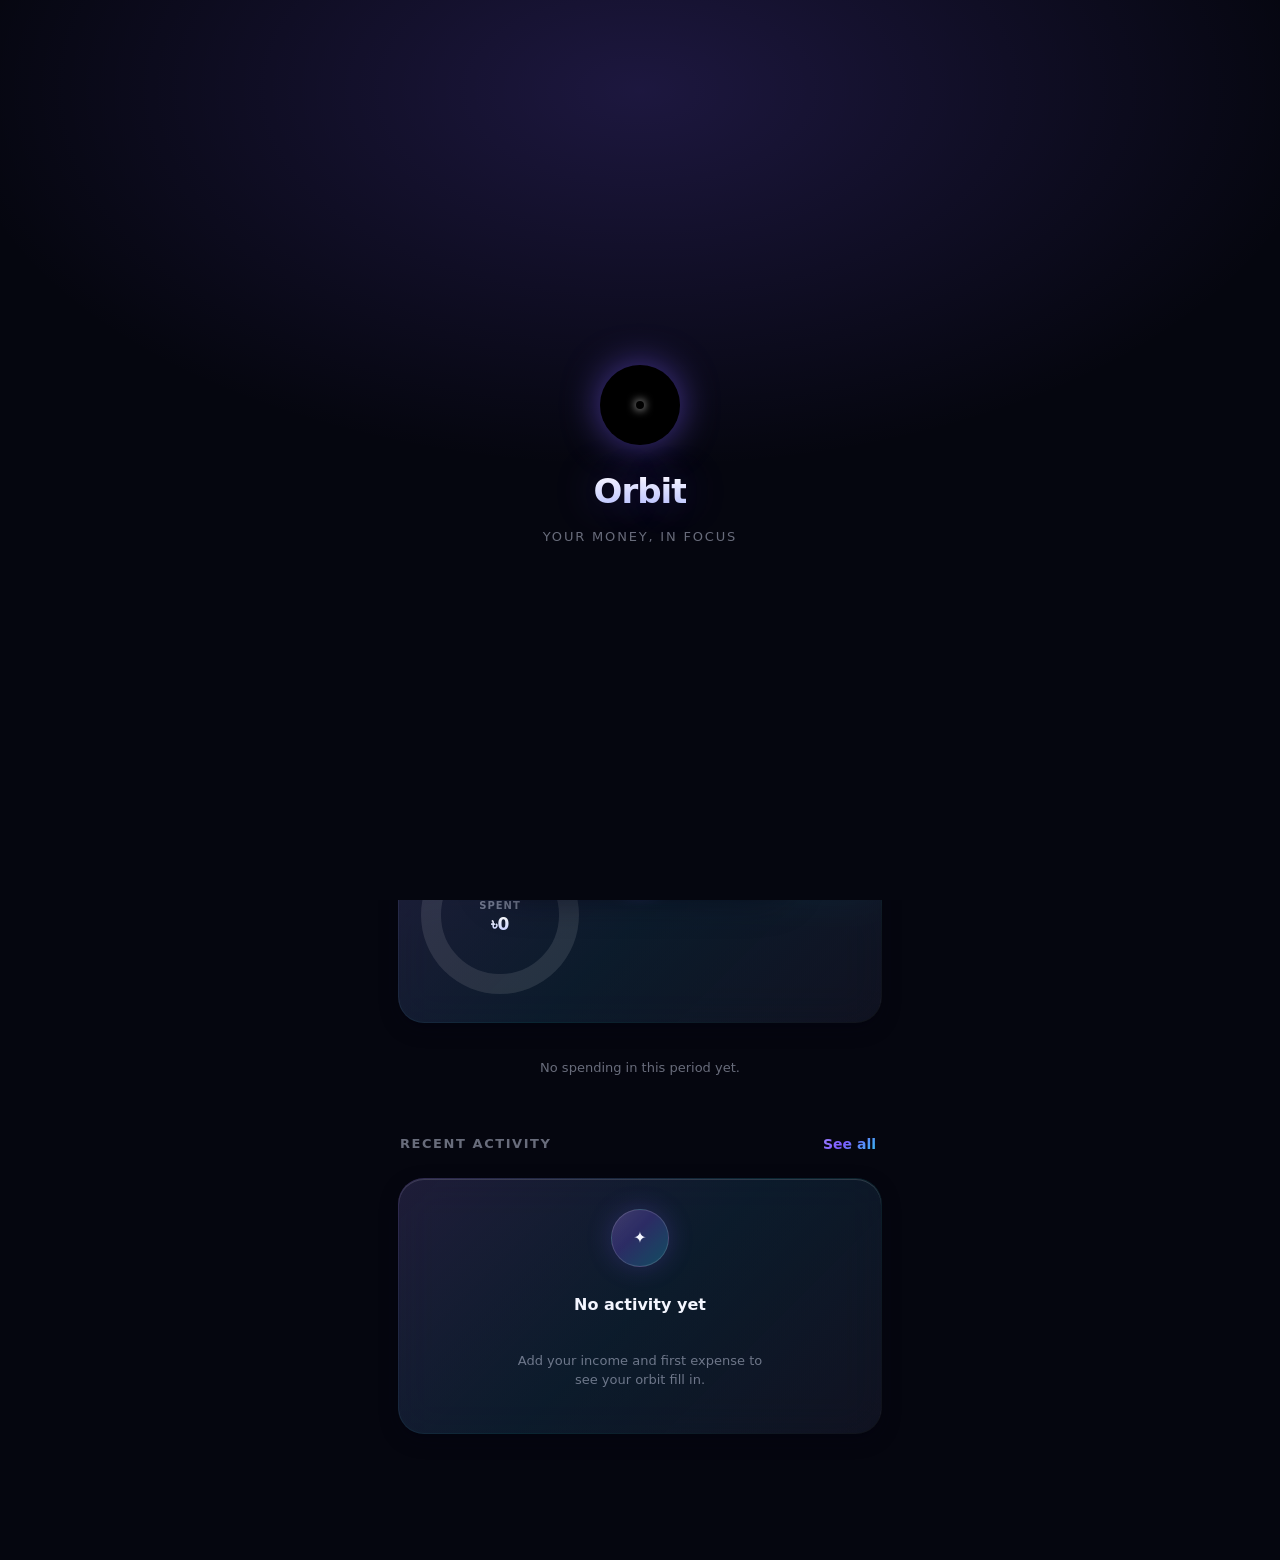
<file: index.html>
<!DOCTYPE html>
<html lang="en">
<head>
<meta charset="UTF-8">
<meta name="viewport" content="width=device-width, initial-scale=1, viewport-fit=cover, maximum-scale=1, user-scalable=no">
<title>Orbit — Money Manager</title>
<meta name="theme-color" content="#0A1428">
<meta name="apple-mobile-web-app-capable" content="yes">
<meta name="apple-mobile-web-app-status-bar-style" content="black-translucent">
<meta name="apple-mobile-web-app-title" content="Orbit">
<link rel="manifest" href="manifest.json">
<link rel="apple-touch-icon" href="icon-180.png">
<link rel="stylesheet" href="style.css?v=4.1">
</head>
<body>

<!-- ===================== INTRO / SPLASH ===================== -->
<div id="splash">
  <div class="splash-inner">
    <svg class="splash-ring" viewBox="0 0 120 120">
      <defs>
        <linearGradient id="splashGrad" x1="0%" y1="0%" x2="100%" y2="100%">
          <stop offset="0%" stop-color="#A78BFA"/>
          <stop offset="50%" stop-color="#22D3EE"/>
          <stop offset="100%" stop-color="#7C5CFF"/>
        </linearGradient>
      </defs>
      <circle class="splash-track" cx="60" cy="60" r="50"/>
      <circle class="splash-arc" cx="60" cy="60" r="50"/>
      <circle class="splash-dot" cx="60" cy="60" r="5"/>
    </svg>
    <div class="splash-word">Orbit</div>
    <div class="splash-tag">Your money, in focus</div>
  </div>
</div>

<!-- ===================== ONBOARDING (first run) ===================== -->
<div id="onboarding" hidden>
  <div class="ob-progress" id="ob-progress">
    <span class="ob-dot active"></span><span class="ob-dot"></span><span class="ob-dot"></span><span class="ob-dot"></span>
  </div>

  <div class="ob-steps" id="ob-steps">
    <!-- Step 0 — welcome -->
    <section class="ob-step active" data-step="0">
      <div class="ob-hero">
        <svg class="ob-ring" viewBox="0 0 120 120">
          <circle cx="60" cy="60" r="50" fill="none" stroke="rgba(255,255,255,0.14)" stroke-width="7"/>
          <circle cx="60" cy="60" r="50" fill="none" stroke="url(#splashGrad)" stroke-width="7" stroke-linecap="round" stroke-dasharray="250 314" transform="rotate(-90 60 60)"/>
          <circle cx="60" cy="60" r="5" fill="#EAF3FF"/>
        </svg>
        <h1 class="ob-title">Welcome to Orbit</h1>
        <p class="ob-lead">A calm, private way to see where your money goes. Everything stays on your device — no account, no cloud.</p>
      </div>
    </section>

    <!-- Step 1 — profile -->
    <section class="ob-step" data-step="1">
      <h2 class="ob-title">Let's set you up</h2>
      <p class="ob-sub">A little about you. You can change this anytime.</p>
      <div class="ob-avatar-pick">
        <span class="profile-avatar xl" id="ob-avatar"></span>
        <div class="ob-avatar-actions">
          <button class="ghost-btn" id="ob-upload-btn">Upload photo</button>
          <button class="ghost-btn" id="ob-icon-btn">Pick an icon</button>
        </div>
        <input type="file" id="ob-avatar-file" accept="image/*" hidden>
      </div>
      <div class="ob-icon-grid icon-grid" id="ob-icon-grid" hidden><!-- injected --></div>
      <div class="field-group">
        <label class="field-label" for="ob-name">Your name</label>
        <input type="text" id="ob-name" class="text-input" placeholder="e.g. Ayash" autocomplete="off">
      </div>
      <div class="field-group">
        <label class="field-label" for="ob-age">Age <span class="ob-optional">(optional)</span></label>
        <input type="number" id="ob-age" class="text-input" placeholder="e.g. 28" inputmode="numeric">
      </div>
    </section>

    <!-- Step 2 — money basics -->
    <section class="ob-step" data-step="2">
      <h2 class="ob-title">Your money basics</h2>
      <p class="ob-sub">Set your currency and what comes in each month.</p>
      <div class="field-group">
        <label class="field-label">Currency</label>
        <div class="ob-currency-grid" id="ob-currency-grid"><!-- injected --></div>
      </div>
      <div class="field-group">
        <label class="field-label">Monthly income</label>
        <div class="amount-stage">
          <div class="amount-stage-row">
            <span class="amount-currency" id="ob-income-symbol">৳</span>
            <input type="text" inputmode="decimal" id="ob-income" class="amount-input" placeholder="0" autocomplete="off">
          </div>
        </div>
      </div>
    </section>

    <!-- Step 3 — savings goal -->
    <section class="ob-step" data-step="3">
      <h2 class="ob-title">Set a savings goal</h2>
      <p class="ob-sub">Optional — an amount you'd like to keep each month. Orbit will track your progress.</p>
      <div class="amount-stage">
        <span class="amount-stage-label">Monthly savings goal</span>
        <div class="amount-stage-row">
          <span class="amount-currency" id="ob-goal-symbol">৳</span>
          <input type="text" inputmode="decimal" id="ob-goal" class="amount-input" placeholder="0" autocomplete="off">
        </div>
      </div>
      <p class="ob-fineprint">You're all set — your data lives only on this device. Remember to export a backup from Settings now and then.</p>
    </section>
  </div>

  <div class="ob-footer">
    <button class="ghost-btn" id="ob-back" hidden>Back</button>
    <button class="primary-btn" id="ob-next">Get started</button>
  </div>
</div>

<div id="bg" aria-hidden="true">
  <div class="bg-blob bg-blob-1"></div>
  <div class="bg-blob bg-blob-2"></div>
  <div class="bg-blob bg-blob-3"></div>
  <div class="bg-sweep"></div>
  <div class="bg-stars"></div>
</div>

<div id="app">

  <!-- ===================== HOME VIEW ===================== -->
  <section class="view" id="view-home">
    <header class="topbar home-topbar">
      <div class="greeting">
        <p class="greeting-date" id="greeting-date">Today</p>
        <h1 class="greeting-hello" id="greeting-hello">Welcome</h1>
      </div>
      <button class="profile-btn" id="btn-profile" aria-label="Profile and settings">
        <span class="profile-name" id="profile-name-top"></span>
        <span class="profile-avatar" id="profile-avatar-top"></span>
      </button>
    </header>

    <div class="period-switch" id="period-switch">
      <button class="period-pill" data-period="day">Day</button>
      <button class="period-pill" data-period="week">Week</button>
      <button class="period-pill active" data-period="month">Month</button>
      <button class="period-pill" data-period="year">Year</button>
    </div>

    <!-- Orbit ring: signature element -->
    <div class="orbit-wrap">
      <div class="orbit-halo" aria-hidden="true"></div>
      <span class="orbit-comet" aria-hidden="true"></span>
      <svg class="orbit-svg" viewBox="0 0 280 280">
        <defs>
          <linearGradient id="orbitGradient" x1="0%" y1="0%" x2="100%" y2="100%">
            <stop offset="0%" stop-color="#A78BFA"/>
            <stop offset="50%" stop-color="#22D3EE"/>
            <stop offset="100%" stop-color="#7C5CFF"/>
          </linearGradient>
          <linearGradient id="orbitGradientOver" x1="0%" y1="0%" x2="100%" y2="100%">
            <stop offset="0%" stop-color="#FDA4AF"/>
            <stop offset="100%" stop-color="#F43F5E"/>
          </linearGradient>
          <filter id="orbitGlow" x="-50%" y="-50%" width="200%" height="200%">
            <feGaussianBlur stdDeviation="4" result="blur"/>
            <feMerge><feMergeNode in="blur"/><feMergeNode in="SourceGraphic"/></feMerge>
          </filter>
        </defs>
        <circle class="orbit-track" cx="140" cy="140" r="118"/>
        <circle class="orbit-fill" id="orbit-fill" cx="140" cy="140" r="118" filter="url(#orbitGlow)"/>
      </svg>
      <div class="orbit-center">
        <span class="orbit-label" id="orbit-label">Remaining this month</span>
        <span class="orbit-amount" id="orbit-amount">৳0</span>
        <span class="orbit-sub" id="orbit-sub">of ৳0 income</span>
      </div>
    </div>

    <div class="stat-row">
      <div class="stat-card">
        <span class="stat-tag income">Income</span>
        <span class="stat-value" id="stat-income">৳0</span>
      </div>
      <div class="stat-card">
        <span class="stat-tag spent">Spent</span>
        <span class="stat-value" id="stat-spent">৳0</span>
      </div>
      <div class="stat-card">
        <span class="stat-tag saved">Saved</span>
        <span class="stat-value" id="stat-saved">৳0</span>
      </div>
    </div>

    <div class="goal-strip" id="goal-strip" hidden>
      <div class="goal-strip-top">
        <span class="goal-strip-label">Monthly savings goal</span>
        <span class="goal-strip-val" id="goal-strip-val">৳0 / ৳0</span>
      </div>
      <div class="goal-bar-track"><div class="goal-bar-fill" id="goal-bar-fill"></div></div>
      <div class="goal-strip-note" id="goal-strip-note"></div>
    </div>

    <button class="savings-card" id="savings-card" hidden>
      <div class="savings-icon">
        <svg viewBox="0 0 24 24" fill="none" stroke="currentColor" stroke-width="1.7" stroke-linecap="round" stroke-linejoin="round"><path d="M12 3v13"/><path d="M7.5 11.5 12 16l4.5-4.5"/><rect x="4" y="18.6" width="16" height="2.4" rx="1.2" fill="currentColor" stroke="none"/></svg>
      </div>
      <div class="savings-info">
        <span class="savings-label">Total saved</span>
        <span class="savings-total" id="savings-total">৳0</span>
        <span class="savings-since" id="savings-since"></span>
      </div>
      <svg viewBox="0 0 24 24" fill="none" class="chev"><path d="M9 18l6-6-6-6" stroke="currentColor" stroke-width="1.8" stroke-linecap="round" stroke-linejoin="round"/></svg>
    </button>

    <div id="insights-wrap" hidden>
      <div class="section-head">
        <h2>Insights</h2>
      </div>
      <div class="insights-card" id="insights-card"><!-- injected --></div>
    </div>

    <div class="section-head">
      <h2>Spending breakdown</h2>
    </div>
    <div class="chart-card">
      <canvas id="chart-trend" height="150"></canvas>
    </div>

    <div class="section-head">
      <h2>By category</h2>
    </div>
    <div class="donut-card" id="donut-card">
      <div class="donut-wrap">
        <canvas id="chart-donut" width="170" height="170"></canvas>
        <div class="donut-center">
          <span class="donut-center-label">Spent</span>
          <span class="donut-center-value" id="donut-total">৳0</span>
        </div>
      </div>
    </div>
    <div class="category-list" id="category-breakdown"><!-- injected --></div>

    <div class="section-head">
      <h2>Recent activity</h2>
      <button class="link-btn" id="btn-see-all">See all</button>
    </div>
    <div class="tx-list" id="tx-list-home"><!-- injected --></div>

    <div class="empty-state" id="home-empty" hidden>
      <div class="empty-icon">✦</div>
      <p class="empty-title">No activity yet</p>
      <p class="empty-sub">Add your income and first expense to see your orbit fill in.</p>
    </div>
  </section>

  <!-- ===================== HISTORY / ALL TRANSACTIONS VIEW ===================== -->
  <section class="view" id="view-history" hidden>
    <header class="topbar">
      <button class="icon-btn" id="btn-history-back" aria-label="Back">
        <svg viewBox="0 0 24 24" fill="none"><path d="M15 18l-6-6 6-6" stroke="currentColor" stroke-width="2" stroke-linecap="round" stroke-linejoin="round"/></svg>
      </button>
      <span class="topbar-title">All transactions</span>
      <div class="spacer"></div>
    </header>

    <div class="search-bar">
      <svg viewBox="0 0 24 24" fill="none"><circle cx="11" cy="11" r="7" stroke="currentColor" stroke-width="1.8"/><path d="M20 20l-3.5-3.5" stroke="currentColor" stroke-width="1.8" stroke-linecap="round"/></svg>
      <input type="text" id="search-input" placeholder="Search transactions">
    </div>

    <div class="filter-chips" id="filter-chips"><!-- injected: All + categories --></div>

    <div class="tx-list" id="tx-list-full"><!-- injected --></div>
    <div class="empty-state" id="history-empty" hidden>
      <div class="empty-icon">⌁</div>
      <p class="empty-title">Nothing found</p>
      <p class="empty-sub">Try a different search or filter.</p>
    </div>
  </section>

  <!-- ===================== BUDGETS VIEW ===================== -->
  <section class="view" id="view-budgets" hidden>
    <header class="topbar">
      <button class="icon-btn" id="btn-budgets-back" aria-label="Back">
        <svg viewBox="0 0 24 24" fill="none"><path d="M15 18l-6-6 6-6" stroke="currentColor" stroke-width="2" stroke-linecap="round" stroke-linejoin="round"/></svg>
      </button>
      <span class="topbar-title">Budgets</span>
      <button class="link-btn" id="btn-add-budget">+ New</button>
    </header>
    <p class="screen-sub">Set a monthly cap per category. We'll track it live as you spend.</p>

    <div class="range-switch" id="budget-range-switch">
      <button class="range-pill active" data-range="this-month">This month</button>
      <button class="range-pill" data-range="last-month">Last month</button>
      <button class="range-pill" data-range="last-3">3 months</button>
      <button class="range-pill" data-range="this-year">This year</button>
      <button class="range-pill" data-range="custom">Custom</button>
    </div>
    <div class="custom-range" id="budget-custom-range" hidden>
      <div class="date-field">
        <svg class="date-field-icon" viewBox="0 0 24 24" fill="none"><rect x="3" y="5" width="18" height="16" rx="3" stroke="currentColor" stroke-width="1.6"/><path d="M3 9h18M8 3v4M16 3v4" stroke="currentColor" stroke-width="1.6" stroke-linecap="round"/></svg>
        <input type="date" id="budget-from" class="date-input-field" aria-label="From date">
      </div>
      <span class="custom-range-sep">to</span>
      <div class="date-field">
        <svg class="date-field-icon" viewBox="0 0 24 24" fill="none"><rect x="3" y="5" width="18" height="16" rx="3" stroke="currentColor" stroke-width="1.6"/><path d="M3 9h18M8 3v4M16 3v4" stroke="currentColor" stroke-width="1.6" stroke-linecap="round"/></svg>
        <input type="date" id="budget-to" class="date-input-field" aria-label="To date">
      </div>
    </div>
    <p class="range-note" id="budget-range-note"></p>

    <div class="budget-list" id="budget-list"><!-- injected --></div>
    <div class="empty-state" id="budgets-empty" hidden>
      <div class="empty-icon">◎</div>
      <p class="empty-title">No budgets yet</p>
      <p class="empty-sub">Set spending caps to stay ahead of overspending.</p>
    </div>
  </section>

  <!-- ===================== RECURRING VIEW ===================== -->
  <section class="view" id="view-recurring" hidden>
    <header class="topbar">
      <button class="icon-btn" id="btn-recurring-back" aria-label="Back">
        <svg viewBox="0 0 24 24" fill="none"><path d="M15 18l-6-6 6-6" stroke="currentColor" stroke-width="2" stroke-linecap="round" stroke-linejoin="round"/></svg>
      </button>
      <span class="topbar-title">Recurring</span>
      <button class="link-btn" id="btn-add-recurring">+ New</button>
    </header>
    <p class="screen-sub">Rent, subscriptions, anything that repeats monthly. Logged automatically.</p>
    <div class="recurring-list" id="recurring-list"><!-- injected --></div>
    <div class="empty-state" id="recurring-empty" hidden>
      <div class="empty-icon">↻</div>
      <p class="empty-title">No recurring items</p>
      <p class="empty-sub">Add subscriptions or rent so you never log them twice.</p>
    </div>
  </section>

  <!-- ===================== SETTINGS VIEW ===================== -->
  <section class="view" id="view-settings" hidden>
    <header class="topbar">
      <button class="icon-btn" id="btn-settings-back" aria-label="Back">
        <svg viewBox="0 0 24 24" fill="none"><path d="M15 18l-6-6 6-6" stroke="currentColor" stroke-width="2" stroke-linecap="round" stroke-linejoin="round"/></svg>
      </button>
      <span class="topbar-title">Settings</span>
      <div class="spacer"></div>
    </header>

    <div class="settings-group profile-card">
      <button class="settings-row profile-settings-row" id="btn-edit-profile">
        <span class="profile-avatar lg" id="settings-avatar"></span>
        <div class="profile-settings-info">
          <p class="settings-value" id="settings-name">Your name</p>
          <p class="settings-label" id="settings-meta">Tap to edit your profile</p>
        </div>
        <svg viewBox="0 0 24 24" fill="none" class="chev"><path d="M9 18l6-6-6-6" stroke="currentColor" stroke-width="1.8" stroke-linecap="round" stroke-linejoin="round"/></svg>
      </button>
    </div>

    <div class="settings-group">
      <div class="settings-row" id="row-income">
        <div>
          <p class="settings-label">Monthly income</p>
          <p class="settings-value" id="income-display">৳0</p>
        </div>
        <button class="ghost-btn" id="btn-edit-income">Edit</button>
      </div>
      <div class="settings-row" id="row-currency">
        <div>
          <p class="settings-label">Currency</p>
          <p class="settings-value" id="currency-display">BDT (৳)</p>
        </div>
        <button class="ghost-btn" id="btn-edit-currency">Change</button>
      </div>
      <div class="settings-row" id="row-goal">
        <div>
          <p class="settings-label">Monthly savings goal</p>
          <p class="settings-value" id="goal-display">Off</p>
        </div>
        <button class="ghost-btn" id="btn-edit-goal">Edit</button>
      </div>
    </div>

    <div class="settings-group">
      <button class="settings-nav-row" id="row-budgets">
        <span>Budgets</span>
        <svg viewBox="0 0 24 24" fill="none"><path d="M9 18l6-6-6-6" stroke="currentColor" stroke-width="1.8" stroke-linecap="round" stroke-linejoin="round"/></svg>
      </button>
      <button class="settings-nav-row" id="row-recurring">
        <span>Recurring expenses</span>
        <svg viewBox="0 0 24 24" fill="none"><path d="M9 18l6-6-6-6" stroke="currentColor" stroke-width="1.8" stroke-linecap="round" stroke-linejoin="round"/></svg>
      </button>
      <button class="settings-nav-row" id="row-categories">
        <span>Manage categories</span>
        <svg viewBox="0 0 24 24" fill="none"><path d="M9 18l6-6-6-6" stroke="currentColor" stroke-width="1.8" stroke-linecap="round" stroke-linejoin="round"/></svg>
      </button>
    </div>

    <div class="settings-group">
      <button class="settings-nav-row" id="btn-export">
        <span>Export backup</span>
        <svg viewBox="0 0 24 24" fill="none"><path d="M12 4v11m0 0l-4-4m4 4l4-4M5 20h14" stroke="currentColor" stroke-width="1.8" stroke-linecap="round" stroke-linejoin="round"/></svg>
      </button>
      <button class="settings-nav-row" id="btn-export-csv">
        <span>Export CSV (spreadsheet)</span>
        <svg viewBox="0 0 24 24" fill="none"><rect x="4" y="3" width="16" height="18" rx="2.5" stroke="currentColor" stroke-width="1.7"/><path d="M8 8h8M8 12h8M8 16h5" stroke="currentColor" stroke-width="1.7" stroke-linecap="round"/></svg>
      </button>
      <button class="settings-nav-row" id="btn-import">
        <span>Import backup</span>
        <svg viewBox="0 0 24 24" fill="none"><path d="M12 16V5m0 0l-4 4m4-4l4 4M5 20h14" stroke="currentColor" stroke-width="1.8" stroke-linecap="round" stroke-linejoin="round"/></svg>
      </button>
      <input type="file" id="import-file-input" accept="application/json" hidden>
    </div>

    <div class="settings-group">
      <button class="settings-nav-row danger" id="btn-reset">
        <span>Reset all data</span>
      </button>
    </div>

    <p class="version-tag">Orbit · v4.0.1 “Aurora” · data stays on this device</p>
  </section>

  <!-- ===================== MANAGE CATEGORIES VIEW ===================== -->
  <section class="view" id="view-categories" hidden>
    <header class="topbar">
      <button class="icon-btn" id="btn-categories-back" aria-label="Back">
        <svg viewBox="0 0 24 24" fill="none"><path d="M15 18l-6-6 6-6" stroke="currentColor" stroke-width="2" stroke-linecap="round" stroke-linejoin="round"/></svg>
      </button>
      <span class="topbar-title">Categories</span>
      <button class="link-btn" id="btn-add-category">+ New</button>
    </header>
    <div class="category-manage-list" id="category-manage-list"><!-- injected --></div>
  </section>

  <!-- ===================== BOTTOM NAV ===================== -->
  <nav class="bottom-nav" id="bottom-nav">
    <span class="nav-glide" id="nav-glide" aria-hidden="true"></span>
    <button class="nav-btn active" data-view="home">
      <svg viewBox="0 0 24 24" fill="none"><path d="M4 11.5L12 4l8 7.5M6 10v9a1 1 0 001 1h3v-5a2 2 0 012-2 2 2 0 012 2v5h3a1 1 0 001-1v-9" stroke="currentColor" stroke-width="1.7" stroke-linecap="round" stroke-linejoin="round"/></svg>
    </button>
    <button class="nav-btn" data-view="history">
      <svg viewBox="0 0 24 24" fill="none"><path d="M4 6h16M4 12h16M4 18h10" stroke="currentColor" stroke-width="1.7" stroke-linecap="round"/></svg>
    </button>
    <button class="nav-btn nav-add" id="btn-open-add">
      <span class="nav-add-circle">+</span>
    </button>
    <button class="nav-btn" data-view="budgets">
      <svg viewBox="0 0 24 24" fill="none"><circle cx="12" cy="12" r="8" stroke="currentColor" stroke-width="1.7"/><path d="M12 8v4l3 2" stroke="currentColor" stroke-width="1.7" stroke-linecap="round"/></svg>
    </button>
    <button class="nav-btn" data-view="recurring">
      <svg viewBox="0 0 24 24" fill="none"><path d="M17 2.1l4 4-4 4M3 12.1v-2a4 4 0 014-4h14M7 21.9l-4-4 4-4M21 11.9v2a4 4 0 01-4 4H3" stroke="currentColor" stroke-width="1.7" stroke-linecap="round" stroke-linejoin="round"/></svg>
    </button>
  </nav>

  <!-- ===================== ADD / EDIT TRANSACTION SHEET ===================== -->
  <div class="sheet-backdrop" id="sheet-backdrop" hidden></div>
  <div class="sheet" id="sheet-add" hidden>
    <div class="sheet-handle"></div>
    <div class="sheet-header">
      <h3 id="add-sheet-title">New transaction</h3>
    </div>

    <div class="type-switch">
      <button class="type-pill active" data-type="expense">Expense</button>
      <button class="type-pill" data-type="income">Income</button>
    </div>

    <!-- Enticing amount display -->
    <div class="amount-stage" id="amount-stage">
      <span class="amount-stage-label" id="amount-stage-label">Amount</span>
      <div class="amount-stage-row">
        <span class="amount-currency" id="amount-currency-symbol">৳</span>
        <input type="text" inputmode="decimal" id="amount-input" placeholder="0" class="amount-input" autocomplete="off">
      </div>
      <div class="quick-chips" id="quick-chips">
        <button type="button" class="quick-chip" data-add="100">+100</button>
        <button type="button" class="quick-chip" data-add="500">+500</button>
        <button type="button" class="quick-chip" data-add="1000">+1,000</button>
        <button type="button" class="quick-chip" data-add="5000">+5,000</button>
      </div>
    </div>

    <div class="field-group" id="category-field-group">
      <label class="field-label">Category</label>
      <div class="category-grid" id="category-grid-add"><!-- injected --></div>
    </div>

    <div class="field-group">
      <label class="field-label" for="note-input">Note</label>
      <input type="text" id="note-input" class="text-input" placeholder="What was this for?">
    </div>

    <div class="field-row">
      <div class="field-group">
        <label class="field-label" for="date-input">Date</label>
        <div class="date-field" id="date-field">
          <svg class="date-field-icon" viewBox="0 0 24 24" fill="none"><rect x="3" y="5" width="18" height="16" rx="3" stroke="currentColor" stroke-width="1.6"/><path d="M3 9h18M8 3v4M16 3v4" stroke="currentColor" stroke-width="1.6" stroke-linecap="round"/></svg>
          <input type="date" id="date-input" class="date-input-field">
        </div>
      </div>
      <div class="field-group">
        <label class="field-label" for="time-input">Time</label>
        <div class="date-field" id="time-field">
          <svg class="date-field-icon" viewBox="0 0 24 24" fill="none"><circle cx="12" cy="12" r="8.5" stroke="currentColor" stroke-width="1.6"/><path d="M12 8v4.2l2.8 1.8" stroke="currentColor" stroke-width="1.6" stroke-linecap="round" stroke-linejoin="round"/></svg>
          <input type="time" id="time-input" class="date-input-field">
        </div>
      </div>
    </div>

    <button class="primary-btn" id="btn-save-tx">Save transaction</button>
  </div>

  <!-- ===================== TRANSACTION DETAIL SHEET ===================== -->
  <div class="sheet" id="sheet-tx-detail" hidden>
    <div class="sheet-handle"></div>
    <div class="sheet-header">
      <h3>Transaction</h3>
    </div>

    <div class="detail-hero">
      <div class="detail-icon" id="detail-icon"><!-- injected --></div>
      <div class="detail-amount" id="detail-amount">৳0</div>
      <div class="detail-type-badge" id="detail-type-badge">Expense</div>
    </div>

    <div class="detail-rows">
      <div class="detail-row">
        <span class="detail-row-label">Category</span>
        <span class="detail-row-value" id="detail-category">—</span>
      </div>
      <div class="detail-row">
        <span class="detail-row-label">Note</span>
        <span class="detail-row-value" id="detail-note">—</span>
      </div>
      <div class="detail-row">
        <span class="detail-row-label">Date</span>
        <span class="detail-row-value" id="detail-date">—</span>
      </div>
    </div>

    <div class="detail-actions">
      <button class="ghost-btn full" id="btn-edit-tx">
        <svg viewBox="0 0 24 24" fill="none" width="17" height="17" style="vertical-align:-3px; margin-right:6px;"><path d="M4 20h4l10.5-10.5a2.1 2.1 0 00-3-3L5 17v3z" stroke="currentColor" stroke-width="1.6" stroke-linejoin="round"/></svg>
        Edit
      </button>
      <button class="ghost-btn full danger" id="btn-delete-tx">
        <svg viewBox="0 0 24 24" fill="none" width="17" height="17" style="vertical-align:-3px; margin-right:6px;"><path d="M5 7h14M10 11v6M14 11v6M6 7l1 13h10l1-13M9 7V4h6v3" stroke="currentColor" stroke-width="1.6" stroke-linecap="round" stroke-linejoin="round"/></svg>
        Delete
      </button>
    </div>
  </div>

  <!-- ===================== EDIT INCOME SHEET ===================== -->
  <div class="sheet" id="sheet-income" hidden>
    <div class="sheet-handle"></div>
    <div class="sheet-header">
      <h3>Monthly income</h3>
    </div>
    <div class="amount-stage" id="income-amount-stage">
      <span class="amount-stage-label">Monthly income</span>
      <div class="amount-stage-row">
        <span class="amount-currency" id="income-currency-symbol">৳</span>
        <input type="text" inputmode="decimal" id="income-input" placeholder="0" class="amount-input" autocomplete="off">
      </div>
    </div>
    <p class="screen-sub">This is your baseline. Each expense reduces what's left in real time; each income entry adds to it.</p>
    <button class="primary-btn" id="btn-save-income">Save</button>
  </div>

  <!-- ===================== ADD/EDIT BUDGET SHEET ===================== -->
  <div class="sheet" id="sheet-budget" hidden>
    <div class="sheet-handle"></div>
    <div class="sheet-header">
      <h3 id="budget-sheet-title">New budget</h3>
    </div>
    <div class="field-group">
      <label class="field-label">Category</label>
      <div class="category-grid" id="category-grid-budget"><!-- injected --></div>
    </div>
    <div class="field-group">
      <label class="field-label" for="budget-amount-input">Monthly cap</label>
      <div class="amount-input-wrap small">
        <span class="amount-currency" id="budget-currency-symbol">৳</span>
        <input type="text" inputmode="decimal" id="budget-amount-input" placeholder="0" class="amount-input">
      </div>
    </div>
    <button class="primary-btn" id="btn-save-budget">Save budget</button>
    <button class="ghost-btn full danger" id="btn-delete-budget" hidden>Delete budget</button>
  </div>

  <!-- ===================== ADD/EDIT RECURRING SHEET ===================== -->
  <div class="sheet" id="sheet-recurring" hidden>
    <div class="sheet-handle"></div>
    <div class="sheet-header">
      <h3 id="recurring-sheet-title">New recurring item</h3>
    </div>
    <div class="field-group">
      <label class="field-label" for="recurring-name-input">Name</label>
      <input type="text" id="recurring-name-input" class="text-input" placeholder="e.g. Rent, Netflix">
    </div>
    <div class="field-group">
      <label class="field-label">Category</label>
      <div class="category-grid" id="category-grid-recurring"><!-- injected --></div>
    </div>
    <div class="field-group">
      <label class="field-label" for="recurring-amount-input">Amount</label>
      <div class="amount-input-wrap small">
        <span class="amount-currency" id="recurring-currency-symbol">৳</span>
        <input type="text" inputmode="decimal" id="recurring-amount-input" placeholder="0" class="amount-input">
      </div>
    </div>
    <div class="field-group">
      <label class="field-label" for="recurring-day-input">Day of month</label>
      <input type="number" min="1" max="28" id="recurring-day-input" class="text-input" placeholder="1–28">
    </div>
    <button class="primary-btn" id="btn-save-recurring">Save</button>
    <button class="ghost-btn full danger" id="btn-delete-recurring" hidden>Delete item</button>
  </div>

  <!-- ===================== ADD/EDIT CATEGORY SHEET ===================== -->
  <div class="sheet" id="sheet-category" hidden>
    <div class="sheet-handle"></div>
    <div class="sheet-header">
      <h3 id="category-sheet-title">New category</h3>
    </div>
    <div class="field-group">
      <label class="field-label" for="category-name-input">Name</label>
      <input type="text" id="category-name-input" class="text-input" placeholder="e.g. Groceries">
    </div>
    <div class="field-group">
      <label class="field-label">Icon</label>
      <div class="icon-grid" id="icon-grid-category"><!-- injected --></div>
    </div>
    <div class="field-group">
      <label class="field-label">Color</label>
      <div class="color-grid" id="color-grid-category"><!-- injected --></div>
    </div>
    <button class="primary-btn" id="btn-save-category">Save category</button>
    <button class="ghost-btn full danger" id="btn-delete-category" hidden>Delete category</button>
  </div>

  <!-- ===================== PROFILE SHEET ===================== -->
  <div class="sheet" id="sheet-profile" hidden>
    <div class="sheet-handle"></div>
    <div class="sheet-header"><h3>Your profile</h3></div>
    <div class="ob-avatar-pick">
      <span class="profile-avatar xl" id="profile-sheet-avatar"></span>
      <div class="ob-avatar-actions">
        <button class="ghost-btn" id="profile-upload-btn">Upload photo</button>
        <button class="ghost-btn" id="profile-icon-btn">Pick an icon</button>
      </div>
      <input type="file" id="profile-avatar-file" accept="image/*" hidden>
    </div>
    <div class="ob-icon-grid icon-grid" id="profile-icon-grid" hidden><!-- injected --></div>
    <div class="field-group">
      <label class="field-label" for="profile-name-input">Name</label>
      <input type="text" id="profile-name-input" class="text-input" placeholder="Your name" autocomplete="off">
    </div>
    <div class="field-group">
      <label class="field-label" for="profile-age-input">Age</label>
      <input type="number" id="profile-age-input" class="text-input" placeholder="Age" inputmode="numeric">
    </div>
    <button class="primary-btn" id="btn-save-profile">Save profile</button>
  </div>

  <!-- ===================== SAVINGS GOAL SHEET ===================== -->
  <div class="sheet" id="sheet-goal" hidden>
    <div class="sheet-handle"></div>
    <div class="sheet-header"><h3>Savings goal</h3></div>
    <div class="amount-stage">
      <span class="amount-stage-label">Monthly savings goal</span>
      <div class="amount-stage-row">
        <span class="amount-currency" id="goal-currency-symbol">৳</span>
        <input type="text" inputmode="decimal" id="goal-input" placeholder="0" class="amount-input" autocomplete="off">
      </div>
    </div>
    <p class="screen-sub">The amount you'd like to keep each month. Set it to 0 to turn the goal off.</p>
    <button class="primary-btn" id="btn-save-goal">Save goal</button>
  </div>

  <!-- ===================== SAVINGS HISTORY SHEET ===================== -->
  <div class="sheet" id="sheet-savings" hidden>
    <div class="sheet-handle"></div>
    <div class="sheet-header"><h3>Savings history</h3></div>
    <div class="savings-summary" id="savings-summary"><!-- injected --></div>
    <div class="savings-history" id="savings-history"><!-- injected --></div>
    <p class="screen-sub" id="savings-footnote">Each month adds what's left of that month's income. Past months use your current monthly income setting.</p>
  </div>

  <!-- Toast -->
  <div class="toast" id="toast"></div>

</div>

<script src="app.js?v=4.1"></script>
</body>
</html>
</file>
<file: style.css>
/* =====================================================================
   ORBIT v4.0 — "AURORA"
   A living, breathing dark UI: drifting aurora light, glass panels with
   gradient edges, gliding controls, and springy motion everywhere.
   ===================================================================== */

:root{
  /* ---- Aurora palette ---- */
  --violet:      #7C5CFF;
  --violet-soft: #A78BFA;
  --cyan:        #22D3EE;
  --teal:        #2DD4BF;
  --mint:        #34D399;
  --pink:        #F472B6;
  --amber:       #FBBF24;
  --danger:      #FB7185;

  /* ---- Ink (page depths) ---- */
  --ink-0: #05060F;
  --ink-1: #0A0D1F;
  --ink-2: #10142B;

  --bg-deep: var(--ink-0);

  /* ---- Text ---- */
  --text:       #F4F6FF;
  --text-dim:   rgba(226,232,255,0.70);
  --text-faint: rgba(226,232,255,0.45);

  /* ---- Gradients ---- */
  --grad-primary: linear-gradient(135deg, #A78BFA 0%, #7C5CFF 42%, #22D3EE 100%);
  --grad-primary-soft: linear-gradient(135deg, rgba(167,139,250,0.30), rgba(124,92,255,0.26) 42%, rgba(34,211,238,0.28));
  --grad-hero-text: linear-gradient(180deg, #FFFFFF 12%, #DBE2FF 58%, #B9C4FF 100%);
  --grad-mint: linear-gradient(135deg, #6EE7B7, #34D399 55%, #22D3EE);
  --grad-danger: linear-gradient(135deg, #FDA4AF, #FB7185 60%, #F43F5E);

  /* ---- Glass ---- */
  --panel: rgba(15, 18, 38, 0.55);
  --panel-strong: rgba(17, 21, 44, 0.72);
  --glass-fill: rgba(255,255,255,0.06);
  --glass-fill-strong: rgba(255,255,255,0.10);
  --glass-fill-pressed: rgba(255,255,255,0.15);
  --glass-border: rgba(255,255,255,0.12);
  --glass-border-strong: rgba(255,255,255,0.20);
  --glass-blur: 20px;
  --glass-blur-nav: 26px;
  --edge: linear-gradient(135deg, rgba(167,139,250,0.55), rgba(34,211,238,0.30) 45%, rgba(255,255,255,0.07) 75%, rgba(244,114,182,0.25));
  --edge-soft: linear-gradient(135deg, rgba(167,139,250,0.28), rgba(34,211,238,0.16) 50%, rgba(255,255,255,0.05));
  --glass-highlight: inset 0 1px 0 rgba(255,255,255,0.14);
  --glass-shadow: 0 10px 30px rgba(2,4,16,0.45);
  --glass-shadow-soft: 0 6px 18px rgba(2,4,16,0.35);
  --glow-violet: 0 0 24px rgba(124,92,255,0.35);
  --glow-cyan: 0 0 24px rgba(34,211,238,0.30);

  --radius-lg: 26px;
  --radius-md: 18px;
  --radius-sm: 13px;

  /* ---- Motion ---- */
  --spring: cubic-bezier(.34, 1.42, .38, 1);
  --ease-out: cubic-bezier(.22, 1, .36, 1);
  --snap: cubic-bezier(.4, 0, .2, 1);

  --font-display: -apple-system, "SF Pro Display", "SF Pro", system-ui, sans-serif;
  --font-text: -apple-system, "SF Pro Text", "SF Pro", system-ui, sans-serif;
  --font-mono: ui-monospace, "SF Mono", Menlo, monospace;
}

*{ box-sizing: border-box; -webkit-tap-highlight-color: transparent; }

/* CRITICAL: the `hidden` attribute must always win, even over author
   display:flex/grid declarations (which otherwise override the browser's
   default [hidden]{display:none}). Without this guard, elements like the
   onboarding overlay reappear after being hidden. */
[hidden]{ display: none !important; }
html, body{ margin:0; padding:0; background: var(--bg-deep); }
body{
  font-family: var(--font-text);
  color: var(--text);
  overscroll-behavior-y: none;
  -webkit-font-smoothing: antialiased;
}
button{ font-family: inherit; cursor: pointer; }

/* =====================================================================
   THE AURORA — always-alive background
   Explicit fixed layers under the app (z:0), app content above (z:1).
   Nothing can paint over these by accident.
   ===================================================================== */
#bg{
  position: fixed; inset: 0; z-index: 0;
  overflow: hidden; pointer-events: none;
  background:
    radial-gradient(120% 90% at 50% 0%, var(--ink-2) 0%, var(--ink-1) 45%, var(--ink-0) 100%);
  animation: bgHue 52s ease-in-out infinite;
}
@keyframes bgHue{
  0%, 100%{ filter: hue-rotate(0deg); }
  50%     { filter: hue-rotate(-16deg); }
}
.bg-blob{
  position: absolute; border-radius: 50%;
  width: 74vmax; height: 74vmax;
  will-change: transform;
  opacity: 0.9;
}
.bg-blob-1{
  left: -28vmax; top: -30vmax;
  background: radial-gradient(closest-side, rgba(124,92,255,0.34), rgba(124,92,255,0.10) 55%, transparent 72%);
  animation: blobDrift1 26s ease-in-out infinite alternate;
}
.bg-blob-2{
  right: -30vmax; top: -12vmax;
  width: 64vmax; height: 64vmax;
  background: radial-gradient(closest-side, rgba(34,211,238,0.26), rgba(34,211,238,0.08) 55%, transparent 72%);
  animation: blobDrift2 34s ease-in-out infinite alternate;
}
.bg-blob-3{
  left: 8vmax; bottom: -36vmax;
  width: 80vmax; height: 80vmax;
  background: radial-gradient(closest-side, rgba(244,114,182,0.16), rgba(124,92,255,0.10) 50%, transparent 72%);
  animation: blobDrift3 42s ease-in-out infinite alternate;
}
@keyframes blobDrift1{
  from{ transform: translate3d(0,0,0) scale(1); }
  to  { transform: translate3d(9vmax, 7vmax, 0) scale(1.18); }
}
@keyframes blobDrift2{
  from{ transform: translate3d(0,0,0) scale(1.05) rotate(0deg); }
  to  { transform: translate3d(-8vmax, 9vmax, 0) scale(0.92) rotate(10deg); }
}
@keyframes blobDrift3{
  from{ transform: translate3d(0,0,0) scale(1); }
  to  { transform: translate3d(-7vmax, -8vmax, 0) scale(1.22); }
}
.bg-sweep{
  position: absolute; inset: -42%;
  background: conic-gradient(from 0deg,
    transparent 0deg 40deg,
    rgba(124,92,255,0.10) 90deg,
    rgba(34,211,238,0.12) 150deg,
    transparent 210deg,
    rgba(244,114,182,0.07) 280deg,
    transparent 330deg 360deg);
  filter: blur(46px);
  animation: sweepSpin 64s linear infinite;
  will-change: transform;
}
@keyframes sweepSpin{ to{ transform: rotate(360deg); } }
.bg-stars{
  position: absolute; inset: -10%;
  background-image:
    radial-gradient(1.6px 1.6px at 22% 28%, rgba(255,255,255,0.85), transparent 55%),
    radial-gradient(1.2px 1.2px at 68% 12%, rgba(255,255,255,0.65), transparent 55%),
    radial-gradient(1.4px 1.4px at 84% 42%, rgba(190,220,255,0.75), transparent 55%),
    radial-gradient(1.1px 1.1px at 38% 64%, rgba(255,255,255,0.55), transparent 55%),
    radial-gradient(1.7px 1.7px at 10% 82%, rgba(210,190,255,0.7), transparent 55%),
    radial-gradient(1.2px 1.2px at 56% 88%, rgba(255,255,255,0.6), transparent 55%),
    radial-gradient(1.3px 1.3px at 90% 74%, rgba(180,240,255,0.65), transparent 55%);
  background-size: 340px 340px;
  animation: starTwinkle 8s ease-in-out infinite alternate, starDrift 90s linear infinite;
}
@keyframes starTwinkle{ from{ opacity: .35; } to{ opacity: .85; } }
@keyframes starDrift{ from{ transform: translate3d(0,0,0); } to{ transform: translate3d(-160px, -110px, 0); } }

#app{
  position: relative; z-index: 1;
  max-width: 520px;
  margin: 0 auto;
  min-height: 100vh;
  background: transparent;
}

/* =====================================================================
   GLASS PANEL RECIPES
   ===================================================================== */
.glassy{ /* base recipe, composed below */ }

/* Feature card: gradient edge + deep glass */
.donut-card, .chart-card, .savings-card, .insights-card, .goal-strip,
.stat-card, .profile-card, .empty-state{
  background:
    linear-gradient(var(--panel), var(--panel)) padding-box,
    var(--edge-soft) border-box;
  border: 1px solid transparent;
  border-radius: var(--radius-lg);
  -webkit-backdrop-filter: blur(var(--glass-blur));
  backdrop-filter: blur(var(--glass-blur));
  box-shadow: var(--glass-shadow-soft), var(--glass-highlight);
}

/* =====================================================================
   SPLASH
   ===================================================================== */
#splash{
  position: fixed; inset: 0; z-index: 200;
  display: flex; align-items: center; justify-content: center;
  background:
    radial-gradient(90% 70% at 50% 10%, rgba(124,92,255,0.20), transparent 60%),
    var(--ink-0);
  transition: opacity .6s ease, visibility .6s;
}
#splash.hide{ opacity: 0; visibility: hidden; }
.splash-inner{ display:flex; flex-direction:column; align-items:center; gap:18px; }
.splash-ring{ width: 96px; height: 96px; animation: splashSpin 1.6s var(--ease-out) infinite; filter: drop-shadow(0 0 18px rgba(124,92,255,0.55)); }
.splash-track{ opacity:.25; }
.splash-arc{ transform-origin: 60px 60px; }
.splash-dot{ filter: drop-shadow(0 0 6px #fff); }
@keyframes splashSpin{ from{ transform: rotate(0deg);} to{ transform: rotate(360deg);} }
.splash-word{
  font-family: var(--font-display); font-size: 34px; font-weight: 800; letter-spacing: -0.03em;
  background: var(--grad-hero-text);
  -webkit-background-clip: text; background-clip: text; color: transparent;
  text-shadow: 0 0 40px rgba(124,92,255,0.35);
}
.splash-tag{ font-size: 13px; color: var(--text-faint); letter-spacing: .14em; text-transform: uppercase; }

/* =====================================================================
   VIEWS & CHROME
   ===================================================================== */
.view{
  padding: env(safe-area-inset-top) 18px 118px 18px;
  padding-top: calc(env(safe-area-inset-top) + 14px);
  min-height: 100vh;
  position: relative;
}
.view.enter{ animation: viewEnter .5s var(--spring); }
@keyframes viewEnter{
  from{ opacity: 0; transform: translateY(18px) scale(.99); }
  to  { opacity: 1; transform: translateY(0) scale(1); }
}

.topbar{
  display:flex; align-items:center; justify-content: space-between;
  margin-bottom: 18px; min-height: 42px;
}
.topbar-title{ font-family: var(--font-display); font-weight: 700; font-size: 17px; letter-spacing: -0.01em; }
.spacer{ width: 42px; }
.brand{ display:flex; align-items:center; gap: 9px; }
.brand-dot{
  width: 11px; height: 11px; border-radius: 50%;
  background: var(--grad-primary);
  box-shadow: 0 0 14px rgba(167,139,250,0.9), 0 0 30px rgba(34,211,238,0.5);
  animation: dotPulse 3.2s ease-in-out infinite;
}
@keyframes dotPulse{ 0%,100%{ transform: scale(1);} 50%{ transform: scale(1.25);} }
.brand-name{ font-family: var(--font-display); font-weight: 800; font-size: 19px; letter-spacing: -0.02em; }

.icon-btn{
  width: 42px; height: 42px; border-radius: 50%;
  display:flex; align-items:center; justify-content:center;
  background: var(--glass-fill);
  -webkit-backdrop-filter: blur(var(--glass-blur));
  backdrop-filter: blur(var(--glass-blur));
  border: 0.5px solid var(--glass-border);
  box-shadow: var(--glass-shadow-soft), var(--glass-highlight);
  color: var(--text);
  transition: transform .18s var(--spring), background .18s ease, box-shadow .25s ease;
}
.icon-btn svg{ width: 19px; height: 19px; }
.icon-btn:active{ transform: scale(0.90); background: var(--glass-fill-pressed); box-shadow: var(--glass-shadow-soft), var(--glow-violet); }

.link-btn{
  background: none; border: none; font-weight: 700; font-size: 14px; padding: 6px 4px;
  background-image: var(--grad-primary);
  -webkit-background-clip: text; background-clip: text; color: transparent;
  transition: opacity .15s ease;
}
.link-btn:active{ opacity: .6; }

.section-head{
  display:flex; align-items:center; justify-content: space-between;
  margin: 22px 2px 12px;
}
.section-head h2{
  margin: 0; font-family: var(--font-display); font-size: 13px; font-weight: 700;
  letter-spacing: .12em; text-transform: uppercase; color: var(--text-faint);
}
.screen-sub{ color: var(--text-dim); font-size: 14px; line-height: 1.5; margin: 2px 2px 16px; }

/* =====================================================================
   HOME — greeting, period switch, ORBIT, stats
   ===================================================================== */
.home-topbar{ display:flex; align-items:center; justify-content:space-between; margin-bottom: 16px; }
.greeting{ display:flex; flex-direction:column; gap:2px; }
.greeting-hello{ font-family: var(--font-display); font-size: 21px; font-weight: 800; letter-spacing:-0.02em; }
.greeting-date{ font-size: 12.5px; color: var(--text-faint); }
.profile-btn{
  display:flex; align-items:center; gap:8px;
  background: var(--glass-fill);
  -webkit-backdrop-filter: blur(var(--glass-blur));
  backdrop-filter: blur(var(--glass-blur));
  border: 0.5px solid var(--glass-border);
  border-radius: 999px; padding: 5px 6px 5px 5px;
  box-shadow: var(--glass-shadow-soft), var(--glass-highlight);
  color: var(--text);
  transition: transform .18s var(--spring), box-shadow .25s ease;
}
.profile-btn:active{ transform: scale(0.94); box-shadow: var(--glass-shadow-soft), var(--glow-cyan); }
.profile-name{ font-size: 13px; font-weight: 700; padding-right: 6px; max-width: 110px; overflow:hidden; text-overflow: ellipsis; white-space: nowrap; }

.profile-avatar{
  width: 34px; height: 34px; border-radius: 50%;
  display:flex; align-items:center; justify-content:center;
  background: var(--grad-primary-soft);
  border: 1px solid rgba(255,255,255,0.22);
  overflow: hidden; flex: 0 0 auto;
}
.profile-avatar.lg{ width: 56px; height: 56px; }
.profile-avatar.xl{ width: 84px; height: 84px; }
.profile-avatar .avatar-img{ width:100%; height:100%; object-fit: cover; }
.profile-avatar .avatar-initial{ font-family: var(--font-display); font-weight: 800; font-size: 15px; }
.profile-avatar.lg .avatar-initial{ font-size: 22px; }
.profile-avatar.xl .avatar-initial{ font-size: 32px; }
.profile-avatar svg{ width: 58%; height: 58%; }

.period-switch{
  position: relative;
  display:flex; gap: 4px;
  background: rgba(255,255,255,0.055);
  -webkit-backdrop-filter: blur(var(--glass-blur));
  backdrop-filter: blur(var(--glass-blur));
  border: 0.5px solid var(--glass-border);
  box-shadow: var(--glass-shadow-soft), var(--glass-highlight);
  border-radius: 17px; padding: 4px; margin-bottom: 22px;
}
.period-pill{
  flex:1; padding: 9px 0; border-radius: 13px; border:none; background:none;
  color: var(--text-dim); font-weight: 700; font-size: 13px;
  transition: color .2s ease, background .28s var(--ease-out), box-shadow .28s ease, transform .18s var(--spring);
}
.period-pill:active{ transform: scale(.95); }
.period-pill.active{
  background: var(--grad-primary);
  color: #fff;
  box-shadow: 0 4px 16px rgba(124,92,255,0.45), inset 0 1px 0 rgba(255,255,255,0.25);
}

/* ---------- The Orbit ---------- */
.orbit-wrap{
  position: relative;
  width: 248px; height: 248px;
  margin: 8px auto 24px;
  display:flex; align-items:center; justify-content:center;
  border-radius: 50%;
  background:
    linear-gradient(rgba(13,16,35,0.55), rgba(13,16,35,0.55)) padding-box,
    var(--edge) border-box;
  border: 1px solid transparent;
  -webkit-backdrop-filter: blur(var(--glass-blur));
  backdrop-filter: blur(var(--glass-blur));
  box-shadow: var(--glass-shadow), var(--glass-highlight);
}
.orbit-halo{
  position: absolute; inset: -16%;
  border-radius: 50%;
  background: conic-gradient(from 0deg,
    transparent 0deg,
    rgba(167,139,250,0.38) 80deg,
    rgba(34,211,238,0.34) 170deg,
    transparent 260deg,
    rgba(244,114,182,0.22) 320deg,
    transparent 360deg);
  filter: blur(26px);
  animation: haloSpin 10s linear infinite;
  z-index: 0;
  pointer-events: none;
}
@keyframes haloSpin{ to{ transform: rotate(360deg); } }
.orbit-svg{ width:100%; height:100%; transform: rotate(-90deg); position:absolute; inset:0; z-index: 1; }
.orbit-track{ fill:none; stroke: rgba(255,255,255,0.13); stroke-width: 12; }
.orbit-fill{
  fill:none; stroke: url(#orbitGradient); stroke-width: 12; stroke-linecap: round;
  stroke-dasharray: 741.5; stroke-dashoffset: 741.5;
  transition: stroke-dashoffset 1.1s var(--ease-out);
  filter: drop-shadow(0 0 8px rgba(124,92,255,0.55));
}
.orbit-comet{
  position: absolute; inset: 0; z-index: 3;
  animation: cometSpin 7s linear infinite;
  pointer-events: none;
}
.orbit-comet::before{
  content: '';
  position: absolute; top: 15px; left: 50%;
  width: 9px; height: 9px; margin-left: -4.5px;
  border-radius: 50%;
  background: #fff;
  box-shadow:
    0 0 10px 3px rgba(255,255,255,0.9),
    0 0 22px 8px rgba(167,139,250,0.75),
    0 0 40px 16px rgba(34,211,238,0.35);
}
@keyframes cometSpin{ to{ transform: rotate(360deg); } }
.orbit-center{
  position:absolute; inset:0; z-index: 2;
  display:flex; flex-direction:column; align-items:center; justify-content:center;
  text-align:center; padding: 0 26px; overflow:hidden;
}
.orbit-label{
  font-size: 11.5px; color: var(--text-dim); font-weight: 700;
  text-transform: uppercase; letter-spacing: .08em; white-space: nowrap; max-width: 100%;
}
.orbit-amount{
  font-family: var(--font-display); font-weight: 800;
  font-size: clamp(22px, 7.8vw, 35px); letter-spacing: -0.03em;
  margin-top: 7px; white-space: nowrap; max-width: 100%;
  font-variant-numeric: tabular-nums;
  background: var(--grad-hero-text);
  -webkit-background-clip: text; background-clip: text; color: transparent;
  filter: drop-shadow(0 2px 14px rgba(124,92,255,0.30));
}
.orbit-amount.over{
  background: var(--grad-danger);
  -webkit-background-clip: text; background-clip: text; color: transparent;
  filter: drop-shadow(0 2px 14px rgba(244,63,94,0.35));
}
.orbit-sub{ margin-top: 6px; font-size: 12px; color: var(--text-faint); white-space: nowrap; max-width: 100%; }

/* ---------- Stat row ---------- */
.stat-row{ display:flex; gap: 10px; margin-bottom: 6px; }
.stat-card{
  flex:1; padding: 13px 12px 12px;
  border-radius: var(--radius-md);
  display:flex; flex-direction:column; gap: 5px;
  transition: transform .18s var(--spring);
}
.stat-card:active{ transform: scale(.97); }
.stat-tag{
  font-size: 10.5px; font-weight: 800; letter-spacing: .1em; text-transform: uppercase;
  color: var(--text-faint);
  display:flex; align-items:center; gap: 5px;
}
.stat-tag::before{
  content:''; width: 7px; height: 7px; border-radius: 50%;
  background: var(--grad-primary); box-shadow: 0 0 8px rgba(124,92,255,0.8);
}
.stat-tag.spent::before{ background: var(--grad-danger); box-shadow: 0 0 8px rgba(251,113,133,0.8); }
.stat-tag.saved::before{ background: var(--grad-mint); box-shadow: 0 0 8px rgba(52,211,153,0.8); }
.stat-value{
  font-family: var(--font-display); font-weight: 800; font-size: 16.5px; letter-spacing: -0.01em;
  font-variant-numeric: tabular-nums;
  overflow: hidden; text-overflow: ellipsis; white-space: nowrap;
}

/* ---------- Goal strip ---------- */
.goal-strip{ padding: 14px 16px; margin: 14px 0 4px; }
.goal-strip-top{ display:flex; justify-content: space-between; align-items:center; margin-bottom: 9px; }
.goal-strip-label{ font-size: 12px; font-weight: 700; color: var(--text-dim); }
.goal-strip-val{ font-size: 12.5px; font-weight: 800; font-variant-numeric: tabular-nums; }
.goal-bar-track{
  height: 9px; border-radius: 99px; background: rgba(255,255,255,0.09);
  overflow: hidden; position: relative;
}
.goal-bar-fill{
  height: 100%; border-radius: 99px;
  background: var(--grad-primary);
  box-shadow: 0 0 12px rgba(124,92,255,0.55);
  transition: width 1s var(--ease-out);
  position: relative; overflow: hidden;
}
.goal-bar-fill::after{
  content:''; position:absolute; inset:0;
  background: linear-gradient(105deg, transparent 30%, rgba(255,255,255,0.45) 50%, transparent 70%);
  transform: translateX(-120%);
  animation: shineSweep 2.8s ease-in-out infinite;
}
@keyframes shineSweep{ 0%{ transform: translateX(-120%);} 55%,100%{ transform: translateX(160%);} }
.goal-bar-fill.reached{ background: var(--grad-mint); box-shadow: 0 0 14px rgba(52,211,153,0.6); }
.goal-strip-note{ margin-top: 8px; font-size: 11.5px; color: var(--text-faint); }
.goal-strip.complete{
  background:
    linear-gradient(var(--panel), var(--panel)) padding-box,
    linear-gradient(135deg, rgba(110,231,183,0.6), rgba(34,211,238,0.35)) border-box;
}
.goal-strip.complete .goal-strip-note{ color: #A7F3D0; font-weight: 700; }

/* =====================================================================
   SAVINGS CARD + INSIGHTS
   ===================================================================== */
.savings-card{
  width: 100%; display:flex; align-items:center; gap: 14px; text-align:left;
  padding: 15px 16px; margin: 14px 0 4px; color: var(--text);
  background:
    linear-gradient(rgba(11,22,28,0.55), rgba(11,22,28,0.55)) padding-box,
    linear-gradient(135deg, rgba(110,231,183,0.5), rgba(34,211,238,0.3) 55%, rgba(255,255,255,0.06)) border-box;
  transition: transform .18s var(--spring), box-shadow .3s ease;
}
.savings-card:active{ transform: scale(.98); box-shadow: var(--glass-shadow-soft), 0 0 22px rgba(52,211,153,0.25); }
.savings-icon{
  width: 44px; height: 44px; border-radius: 15px; flex: 0 0 auto;
  background: var(--grad-mint);
  box-shadow: 0 4px 16px rgba(52,211,153,0.4), inset 0 1px 0 rgba(255,255,255,0.35);
  color: #063B2C;
  display:flex; align-items:center; justify-content:center;
}
.savings-icon svg{ width: 22px; height: 22px; }
.savings-info{ flex:1; display:flex; flex-direction:column; gap: 1px; min-width: 0; }
.savings-label{ font-size: 11.5px; font-weight: 800; color: var(--text-dim); letter-spacing: .06em; text-transform: uppercase; }
.savings-total{
  font-family: var(--font-display); font-variant-numeric: tabular-nums;
  font-size: 23px; font-weight: 800; letter-spacing: -0.02em;
  background: var(--grad-mint);
  -webkit-background-clip: text; background-clip: text; color: transparent;
}
.savings-total.neg{
  background: var(--grad-danger);
  -webkit-background-clip: text; background-clip: text; color: transparent;
}
.savings-since{ font-size: 11px; color: var(--text-faint); }
.savings-card .chev{ width: 18px; height: 18px; color: var(--text-faint); flex: 0 0 auto; }

.insights-card{ padding: 6px 15px; margin-bottom: 4px; }
.insight-row{
  display:flex; align-items:center; gap: 12px; padding: 12px 0;
  border-bottom: 0.5px solid rgba(255,255,255,0.07);
}
.insight-row:last-child{ border-bottom: none; }
.insight-icon{
  width: 33px; height: 33px; border-radius: 12px; flex: 0 0 auto;
  background: rgba(167,139,250,0.16); color: #CBBDFE;
  display:flex; align-items:center; justify-content:center;
}
.insight-icon svg{ width: 17px; height: 17px; }
.insight-row.good .insight-icon{ background: rgba(52,211,153,0.16); color: #86EFC8; }
.insight-row.warn .insight-icon{ background: rgba(251,191,36,0.14); color: #FDE68A; }
.insight-text{ font-size: 13px; color: var(--text-dim); line-height: 1.5; }
.insight-text strong{ color: var(--text); font-weight: 800; }

/* =====================================================================
   CHART CARDS + CATEGORY BREAKDOWN + TX ROWS
   ===================================================================== */
.chart-card{ padding: 16px 12px 10px; margin-bottom: 4px; }
.donut-card{ padding: 18px 16px; margin-bottom: 4px; display:flex; align-items:center; gap: 16px; }
.donut-wrap{ position: relative; flex: 0 0 auto; }
.donut-center{
  position:absolute; inset:0; display:flex; flex-direction:column; align-items:center; justify-content:center;
  text-align:center; pointer-events:none;
}
.donut-center-label{ font-size: 10px; font-weight: 800; text-transform: uppercase; letter-spacing: .1em; color: var(--text-faint); }
.donut-center-value{
  font-family: var(--font-display); font-weight: 800; font-size: 17px; letter-spacing: -0.01em;
  font-variant-numeric: tabular-nums; margin-top: 3px;
  background: var(--grad-hero-text);
  -webkit-background-clip: text; background-clip: text; color: transparent;
}
.category-list{ flex: 1; min-width: 0; display: flex; flex-direction: column; gap: 4px; }

.category-row{
  display:flex; align-items:center; gap: 12px;
  padding: 10px 4px;
  border-radius: var(--radius-sm);
  transition: transform .16s var(--spring), background .2s ease;
}
.category-row:active{ transform: scale(.98); background: rgba(255,255,255,0.05); }
.cat-icon{
  width: 40px; height: 40px; border-radius: 14px; flex: 0 0 auto;
  display:flex; align-items:center; justify-content:center;
  border: 0.5px solid rgba(255,255,255,0.10);
  box-shadow: inset 0 1px 0 rgba(255,255,255,0.10);
}
.cat-icon svg, .cat-icon .glyph{ width: 20px; height: 20px; }
.cat-icon .legacy-emoji{ font-size: 18px; }
.cat-info{ flex:1; min-width: 0; }
.cat-name-row{ display:flex; justify-content: space-between; align-items: baseline; gap: 10px; margin-bottom: 6px; }
.cat-name{ font-size: 14px; font-weight: 700; overflow:hidden; text-overflow:ellipsis; white-space:nowrap; }
.cat-amount{ font-size: 12px; color: var(--text-faint); font-variant-numeric: tabular-nums; flex: 0 0 auto; }
.cat-bar-track{ height: 6px; border-radius: 99px; background: rgba(255,255,255,0.08); overflow:hidden; }
.cat-bar-fill{
  height: 100%; border-radius: 99px;
  transition: width .9s var(--ease-out);
  box-shadow: 0 0 8px rgba(124,92,255,0.35);
}

.tx-list{ display:flex; flex-direction: column; }
.tx-row{
  display:flex; align-items:center; gap: 13px;
  padding: 12px 4px;
  border-bottom: 0.5px solid rgba(255,255,255,0.06);
  transition: transform .16s var(--spring), background .2s ease;
  border-radius: var(--radius-sm);
}
.tx-row:last-child{ border-bottom: none; }
.tx-row:active{ transform: scale(.98); background: rgba(255,255,255,0.05); }
.tx-info{ flex:1; min-width: 0; }
.tx-note{ font-size: 14.5px; font-weight: 700; overflow:hidden; text-overflow:ellipsis; white-space:nowrap; }
.tx-meta{ font-size: 12px; color: var(--text-faint); margin-top: 2px; }
.tx-amount{
  font-family: var(--font-display); font-weight: 800; font-size: 15px;
  font-variant-numeric: tabular-nums; flex: 0 0 auto; letter-spacing: -0.01em;
}
.tx-amount.expense{ color: var(--text); }
.tx-amount.income{
  background: var(--grad-mint);
  -webkit-background-clip: text; background-clip: text; color: transparent;
}

/* ---------- Empty states ---------- */
.empty-state{
  padding: 30px 22px; text-align:center; margin: 8px 0;
  display:flex; flex-direction:column; align-items:center; gap: 8px;
}
.empty-icon{
  width: 58px; height: 58px; border-radius: 50%;
  background: var(--grad-primary-soft);
  border: 1px solid rgba(255,255,255,0.14);
  display:flex; align-items:center; justify-content:center;
  margin-bottom: 4px;
  animation: emptyFloat 4.5s ease-in-out infinite;
  box-shadow: 0 0 26px rgba(124,92,255,0.22);
}
.empty-icon svg{ width: 26px; height: 26px; color: #D8CFFE; }
@keyframes emptyFloat{ 0%,100%{ transform: translateY(0);} 50%{ transform: translateY(-7px);} }
.empty-title{ font-family: var(--font-display); font-size: 16px; font-weight: 800; }
.empty-sub{ font-size: 13px; color: var(--text-faint); line-height: 1.5; max-width: 260px; }

/* =====================================================================
   FLOATING NAV — glass pill with gliding indicator
   ===================================================================== */
.bottom-nav{
  position: fixed; z-index: 60;
  left: 50%; transform: translateX(-50%);
  bottom: calc(env(safe-area-inset-bottom) + 14px);
  display: flex; align-items: center; gap: 2px;
  padding: 7px 9px;
  border-radius: 999px;
  background:
    linear-gradient(rgba(14,17,36,0.72), rgba(14,17,36,0.72)) padding-box,
    var(--edge-soft) border-box;
  border: 1px solid transparent;
  -webkit-backdrop-filter: blur(var(--glass-blur-nav));
  backdrop-filter: blur(var(--glass-blur-nav));
  box-shadow: 0 12px 34px rgba(2,4,16,0.55), var(--glass-highlight);
  transition: transform .45s var(--spring), padding .3s ease, bottom .3s ease;
}
.bottom-nav.shrink{ transform: translateX(-50%) scale(0.86); bottom: calc(env(safe-area-inset-bottom) + 8px); }
.nav-glide{
  position: absolute; top: 7px; bottom: 7px; left: 0;
  border-radius: 999px;
  background: linear-gradient(135deg, rgba(167,139,250,0.30), rgba(34,211,238,0.22));
  box-shadow: 0 0 18px rgba(124,92,255,0.35), inset 0 1px 0 rgba(255,255,255,0.18);
  transition: transform .5s var(--spring), width .35s var(--ease-out), opacity .25s ease;
  z-index: 0; opacity: 0;
  pointer-events: none;
}
.nav-btn{
  position: relative; z-index: 1;
  width: 52px; height: 46px;
  display:flex; align-items:center; justify-content:center;
  background: none; border: none;
  color: var(--text-faint);
  border-radius: 999px;
  transition: color .25s ease, transform .18s var(--spring);
}
.nav-btn svg{ width: 23px; height: 23px; }
.nav-btn:active{ transform: scale(0.88); }
.nav-btn.active{ color: #fff; filter: drop-shadow(0 0 8px rgba(167,139,250,0.8)); }
.nav-add{ width: 60px; }
.nav-add-circle{
  width: 54px; height: 54px; aspect-ratio: 1;
  border-radius: 50%;
  display:flex; align-items:center; justify-content:center;
  font-size: 30px; font-weight: 500; line-height: 1; color: #fff;
  background: var(--grad-primary);
  box-shadow: 0 6px 22px rgba(124,92,255,0.55), inset 0 1px 0 rgba(255,255,255,0.35);
  animation: addGlow 3.4s ease-in-out infinite;
  transition: transform .18s var(--spring);
}
.nav-add:active .nav-add-circle{ transform: scale(0.9) rotate(90deg); }
@keyframes addGlow{
  0%,100%{ box-shadow: 0 6px 22px rgba(124,92,255,0.45), inset 0 1px 0 rgba(255,255,255,0.35); }
  50%    { box-shadow: 0 6px 30px rgba(34,211,238,0.6), 0 0 40px rgba(124,92,255,0.35), inset 0 1px 0 rgba(255,255,255,0.35); }
}

/* =====================================================================
   HISTORY — search + filter chips
   ===================================================================== */
.search-bar{
  display:flex; align-items:center; gap: 10px;
  background: var(--glass-fill);
  -webkit-backdrop-filter: blur(var(--glass-blur));
  backdrop-filter: blur(var(--glass-blur));
  border: 0.5px solid var(--glass-border);
  border-radius: var(--radius-md);
  padding: 12px 14px; margin-bottom: 12px;
  box-shadow: var(--glass-highlight);
  transition: border-color .25s ease, box-shadow .25s ease;
}
.search-bar:focus-within{
  border-color: rgba(167,139,250,0.55);
  box-shadow: var(--glass-highlight), 0 0 0 3px rgba(124,92,255,0.15);
}
.search-bar svg{ width: 17px; height: 17px; color: var(--text-faint); flex: 0 0 auto; }
.search-bar input{
  flex: 1; background: none; border: none; outline: none;
  color: var(--text); font-size: 14.5px; font-family: var(--font-text);
}
.search-bar input::placeholder{ color: var(--text-faint); }

.filter-chips{ display:flex; gap: 7px; margin-bottom: 14px; overflow-x: auto; scrollbar-width: none; padding-bottom: 2px; }
.filter-chips::-webkit-scrollbar{ display: none; }
.filter-chip{
  flex: 0 0 auto;
  border: 0.5px solid var(--glass-border); border-radius: 999px;
  background: var(--glass-fill); color: var(--text-dim);
  padding: 8px 15px; font-size: 12.5px; font-weight: 700;
  transition: background .25s var(--ease-out), color .2s ease, transform .16s var(--spring), box-shadow .25s ease;
}
.filter-chip:active{ transform: scale(.93); }
.filter-chip.active{
  background: var(--grad-primary); color: #fff; border-color: transparent;
  box-shadow: 0 4px 14px rgba(124,92,255,0.4);
}

/* =====================================================================
   BUDGETS — range filter + cards
   ===================================================================== */
.range-switch{
  display:flex; gap: 6px; overflow-x: auto; -webkit-overflow-scrolling: touch;
  padding: 2px 2px 8px; margin: 2px 0 4px; scrollbar-width: none;
}
.range-switch::-webkit-scrollbar{ display: none; }
.range-pill{
  flex: 0 0 auto; border: 0.5px solid var(--glass-border); border-radius: 999px;
  background: var(--glass-fill); color: var(--text-dim);
  padding: 9px 14px; font-size: 12.5px; font-weight: 700;
  -webkit-backdrop-filter: blur(var(--glass-blur));
  backdrop-filter: blur(var(--glass-blur));
  transition: background .25s var(--ease-out), color .2s ease, transform .16s var(--spring), border-color .25s ease, box-shadow .25s ease;
}
.range-pill:active{ transform: scale(.93); }
.range-pill.active{
  background: var(--grad-primary); color: #fff; border-color: transparent;
  box-shadow: 0 4px 16px rgba(124,92,255,0.42);
}
.custom-range{ display:flex; align-items:center; gap: 8px; margin: 2px 0 8px; }
.custom-range .date-field{ flex: 1; }
.custom-range-sep{ font-size: 12px; color: var(--text-faint); flex: 0 0 auto; }
.range-note{ font-size: 12px; color: var(--text-faint); margin: 0 2px 12px; }

.budget-list{ display: flex; flex-direction: column; gap: 11px; }
.budget-card{
  background:
    linear-gradient(var(--panel), var(--panel)) padding-box,
    var(--edge-soft) border-box;
  border: 1px solid transparent;
  border-radius: var(--radius-md);
  -webkit-backdrop-filter: blur(var(--glass-blur));
  backdrop-filter: blur(var(--glass-blur));
  box-shadow: var(--glass-shadow-soft), var(--glass-highlight);
  padding: 14px 15px;
  transition: transform .18s var(--spring);
}
.budget-card:active{ transform: scale(.98); }
.budget-top{ display:flex; align-items:center; gap: 11px; margin-bottom: 11px; }
.budget-cat-name{ flex: 1; font-size: 14.5px; font-weight: 700; overflow:hidden; text-overflow:ellipsis; white-space:nowrap; }
.budget-amounts{ font-size: 12.5px; color: var(--text-faint); font-variant-numeric: tabular-nums; flex: 0 0 auto; }
.budget-amounts strong{ color: var(--text); font-weight: 800; }
.budget-bar-track{ height: 8px; border-radius: 99px; background: rgba(255,255,255,0.08); overflow: hidden; }
.budget-bar-fill{
  height: 100%; border-radius: 99px;
  transition: width .9s var(--ease-out);
  box-shadow: 0 0 10px rgba(124,92,255,0.35);
}
.budget-status{ margin-top: 8px; font-size: 12px; font-weight: 700; }
.budget-status.ok{ color: var(--text-faint); }
.budget-status.warn{ color: #FDE68A; }
.budget-status.over{ color: var(--danger); }

/* =====================================================================
   RECURRING
   ===================================================================== */
.recurring-list{ display:flex; flex-direction: column; gap: 11px; }
.recurring-card{
  display:flex; align-items:center; gap: 13px;
  background:
    linear-gradient(var(--panel), var(--panel)) padding-box,
    var(--edge-soft) border-box;
  border: 1px solid transparent;
  border-radius: var(--radius-md);
  -webkit-backdrop-filter: blur(var(--glass-blur));
  backdrop-filter: blur(var(--glass-blur));
  box-shadow: var(--glass-shadow-soft), var(--glass-highlight);
  padding: 14px 15px;
  transition: transform .18s var(--spring);
}
.recurring-card:active{ transform: scale(.98); }
.recurring-info{ flex: 1; min-width: 0; }
.recurring-name{ font-size: 14.5px; font-weight: 700; overflow:hidden; text-overflow:ellipsis; white-space:nowrap; }
.recurring-meta{ font-size: 12px; color: var(--text-faint); margin-top: 2px; }
.recurring-amount{
  font-family: var(--font-display); font-weight: 800; font-size: 15px;
  font-variant-numeric: tabular-nums; flex: 0 0 auto;
}

/* =====================================================================
   SETTINGS
   ===================================================================== */
.profile-card{
  display: block;
  padding: 8px 16px; margin-bottom: 18px;
}
.profile-settings-row{
  display:flex; align-items:center; gap: 15px;
  justify-content: flex-start;
  border-bottom: none !important;
  padding: 12px 0;
}
.profile-settings-info{ flex: 1; min-width: 0; text-align: left; }
#settings-name{
  margin: 0; font-family: var(--font-display); font-size: 17px; font-weight: 800;
  letter-spacing: -0.01em; color: var(--text);
  overflow: hidden; text-overflow: ellipsis; white-space: nowrap;
}
#settings-meta{
  margin: 3px 0 0; font-size: 12.5px; color: var(--text-faint);
  text-transform: none; letter-spacing: 0; font-weight: 600;
}

.settings-group{
  background:
    linear-gradient(var(--panel), var(--panel)) padding-box,
    var(--edge-soft) border-box;
  border: 1px solid transparent;
  border-radius: var(--radius-md);
  -webkit-backdrop-filter: blur(var(--glass-blur));
  backdrop-filter: blur(var(--glass-blur));
  box-shadow: var(--glass-shadow-soft), var(--glass-highlight);
  padding: 3px 15px; margin-bottom: 15px;
}
.settings-label{
  font-size: 11px; font-weight: 800; letter-spacing: .12em; text-transform: uppercase;
  color: var(--text-faint); margin: 20px 2px 9px;
}
.settings-row, .settings-nav-row{
  width: 100%;
  display:flex; align-items:center; justify-content: space-between; gap: 12px;
  padding: 14px 0;
  border-bottom: 0.5px solid rgba(255,255,255,0.07);
  background: none; border-left: none; border-right: none; border-top: none;
  color: var(--text); font-size: 14.5px; font-weight: 600; text-align: left;
  transition: transform .16s var(--spring), opacity .15s ease;
}
.settings-row:last-child, .settings-nav-row:last-child{ border-bottom: none; }
.settings-row:active, .settings-nav-row:active{ transform: scale(.985); opacity: .8; }
.settings-value{ color: var(--text-faint); font-size: 13.5px; font-weight: 600; display:flex; align-items:center; gap: 7px; }
.settings-value svg, .settings-nav-row svg{ width: 17px; height: 17px; color: var(--text-faint); flex: 0 0 auto; }
.version-tag{ text-align:center; color: var(--text-faint); font-size: 11.5px; margin: 22px 0 8px; letter-spacing: .04em; }

/* =====================================================================
   CATEGORY MANAGE
   ===================================================================== */
.category-manage-list{ display:flex; flex-direction: column; gap: 10px; }
.category-manage-row{
  display:flex; align-items:center; gap: 13px;
  background:
    linear-gradient(var(--panel), var(--panel)) padding-box,
    var(--edge-soft) border-box;
  border: 1px solid transparent;
  border-radius: var(--radius-md);
  -webkit-backdrop-filter: blur(var(--glass-blur));
  backdrop-filter: blur(var(--glass-blur));
  box-shadow: var(--glass-shadow-soft);
  padding: 12px 14px;
  color: var(--text); font-size: 14.5px; font-weight: 700; text-align: left;
  width: 100%;
  transition: transform .16s var(--spring);
}
.category-manage-row:active{ transform: scale(.98); }
.category-manage-row .chev{ width: 17px; height: 17px; color: var(--text-faint); margin-left: auto; }

/* =====================================================================
   SHEETS — springy bottom sheets + blurred backdrop
   ===================================================================== */
.sheet-backdrop{
  position: fixed; inset: 0; z-index: 80;
  background: rgba(4,6,16,0.55);
  -webkit-backdrop-filter: blur(10px);
  backdrop-filter: blur(10px);
  animation: backdropIn .35s ease;
}
@keyframes backdropIn{ from{ opacity: 0; } to{ opacity: 1; } }

.sheet{
  position: fixed; z-index: 90;
  left: 50%; bottom: 0;
  transform: translate(-50%, 0);
  width: 100%; max-width: 520px;
  max-height: 88vh; overflow-y: auto;
  -webkit-overflow-scrolling: touch;
  background:
    linear-gradient(rgba(15,18,40,0.88), rgba(15,18,40,0.88)) padding-box,
    var(--edge) border-box;
  border: 1px solid transparent; border-bottom: none;
  border-radius: 30px 30px 0 0;
  -webkit-backdrop-filter: blur(28px);
  backdrop-filter: blur(28px);
  box-shadow: 0 -14px 44px rgba(2,4,16,0.6), var(--glass-highlight);
  padding: 10px 20px calc(env(safe-area-inset-bottom) + 22px);
  animation: sheetIn .55s var(--spring);
  transition: transform .3s var(--ease-out); /* used by drag-to-dismiss snap-back */
}
@keyframes sheetIn{
  from{ transform: translate(-50%, 105%); }
  to  { transform: translate(-50%, 0); }
}
.sheet-handle{
  width: 42px; height: 4.5px; border-radius: 99px;
  background: rgba(255,255,255,0.22);
  margin: 6px auto 12px;
}
.sheet-header{ display:flex; align-items:center; justify-content:center; margin-bottom: 16px; }
.sheet-header h3{
  margin: 0; font-family: var(--font-display); font-size: 17px; font-weight: 800; letter-spacing: -0.01em;
}

/* ---------- Amount stage ---------- */
.amount-stage{ text-align:center; margin: 6px 0 18px; }
.amount-stage-label{
  font-size: 11px; font-weight: 800; letter-spacing: .12em; text-transform: uppercase;
  color: var(--text-faint); display:block; margin-bottom: 10px;
}
.amount-stage-row{
  display:flex; align-items: baseline; justify-content:center; gap: 6px;
}
.amount-currency{
  font-family: var(--font-display); font-size: 26px; font-weight: 700; color: var(--text-dim);
}
.amount-input{
  background: none; border: none; outline: none;
  font-family: var(--font-display); font-weight: 800;
  font-size: clamp(34px, 11vw, 46px); letter-spacing: -0.03em;
  color: var(--text);
  width: 60%; min-width: 120px; text-align: left;
  font-variant-numeric: tabular-nums;
  caret-color: var(--violet-soft);
}
.amount-input::placeholder{ color: rgba(226,232,255,0.25); }
.amount-input-wrap{ display:flex; align-items:center; justify-content:center; }
.amount-input-wrap.small .amount-input{ font-size: clamp(26px, 8vw, 34px); }
.amount-input-wrap.small .amount-currency{ font-size: 20px; }

.quick-chips{ display:flex; gap: 8px; justify-content:center; margin-top: 14px; flex-wrap: wrap; }
.quick-chip{
  border: 0.5px solid var(--glass-border); border-radius: 999px;
  background: rgba(255,255,255,0.07); color: var(--text-dim);
  padding: 8px 14px; font-size: 12.5px; font-weight: 800;
  font-variant-numeric: tabular-nums;
  transition: background .2s ease, color .2s ease, transform .16s var(--spring), box-shadow .25s ease;
}
.quick-chip:active{
  transform: scale(.9);
  background: var(--grad-primary-soft); color: var(--text);
  box-shadow: 0 0 14px rgba(124,92,255,0.35);
}

/* ---------- Type switch ---------- */
.type-switch{
  display:flex; gap: 5px;
  background: rgba(255,255,255,0.055);
  border: 0.5px solid var(--glass-border);
  border-radius: 15px; padding: 4px; margin-bottom: 18px;
}
.type-pill{
  flex: 1; padding: 10px 0; border-radius: 11px; border: none; background: none;
  color: var(--text-dim); font-weight: 800; font-size: 13.5px;
  transition: background .28s var(--ease-out), color .2s ease, box-shadow .28s ease, transform .16s var(--spring);
}
.type-pill:active{ transform: scale(.96); }
.type-pill.active{
  background: var(--grad-primary); color: #fff;
  box-shadow: 0 4px 14px rgba(124,92,255,0.4), inset 0 1px 0 rgba(255,255,255,0.25);
}

/* ---------- Fields ---------- */
.field-group{ margin-bottom: 15px; }
.field-label{
  display:block; font-size: 11px; font-weight: 800; letter-spacing: .1em; text-transform: uppercase;
  color: var(--text-faint); margin: 0 2px 8px;
}
.text-input, .date-input-field{
  width: 100%;
  background: rgba(255,255,255,0.06);
  border: 0.5px solid var(--glass-border);
  border-radius: var(--radius-sm);
  color: var(--text); font-size: 15px; font-family: var(--font-text); font-weight: 600;
  padding: 13px 14px;
  outline: none;
  transition: border-color .25s ease, box-shadow .25s ease, background .2s ease;
}
.text-input:focus, .date-input-field:focus{
  border-color: rgba(167,139,250,0.6);
  box-shadow: 0 0 0 3px rgba(124,92,255,0.16);
  background: rgba(255,255,255,0.08);
}
.text-input::placeholder{ color: var(--text-faint); }
.field-row{ display:flex; gap: 10px; }
.field-row .field-group{ flex: 1; min-width: 0; }
.date-field{
  position: relative; display:flex; align-items:center;
  background: rgba(255,255,255,0.06);
  border: 0.5px solid var(--glass-border);
  border-radius: var(--radius-sm);
  transition: border-color .25s ease, box-shadow .25s ease;
}
.date-field:focus-within{
  border-color: rgba(167,139,250,0.6);
  box-shadow: 0 0 0 3px rgba(124,92,255,0.16);
}
.date-field-icon{ width: 17px; height: 17px; color: var(--text-faint); margin-left: 13px; flex: 0 0 auto; }
.date-field input{
  flex: 1; min-width: 0;
  background: none; border: none; outline: none;
  color: var(--text); font-size: 14.5px; font-weight: 600; font-family: var(--font-text);
  padding: 13px 12px 13px 9px;
  color-scheme: dark;
}

/* ---------- Category grid chips ---------- */
.category-grid{ display:flex; flex-wrap: wrap; gap: 8px; }
.category-chip{
  display:flex; align-items:center; gap: 7px;
  border: 0.5px solid var(--glass-border); border-radius: 999px;
  background: rgba(255,255,255,0.06); color: var(--text-dim);
  padding: 8px 13px 8px 8px; font-size: 13px; font-weight: 700;
  transition: background .22s ease, color .2s ease, transform .16s var(--spring), border-color .22s ease, box-shadow .25s ease;
}
.category-chip:active{ transform: scale(.94); }
.category-chip .cc-icon{
  width: 26px; height: 26px; border-radius: 9px;
  display:flex; align-items:center; justify-content:center;
}
.category-chip .cc-icon svg{ width: 15px; height: 15px; }
.category-chip.selected{
  background: var(--grad-primary-soft); color: var(--text);
  border-color: rgba(167,139,250,0.55);
  box-shadow: 0 0 14px rgba(124,92,255,0.3);
}

/* ---------- Icon + color grids ---------- */
.icon-grid{ display: grid; grid-template-columns: repeat(6, 1fr); gap: 8px; }
.icon-chip{
  aspect-ratio: 1; border-radius: 14px;
  display:flex; align-items:center; justify-content:center;
  background: rgba(255,255,255,0.06);
  border: 0.5px solid var(--glass-border);
  color: var(--text-dim);
  transition: background .2s ease, transform .16s var(--spring), border-color .2s ease, box-shadow .25s ease;
}
.icon-chip svg{ width: 21px; height: 21px; }
.icon-chip:active{ transform: scale(.9); }
.icon-chip.selected{
  background: var(--grad-primary-soft); color: #fff;
  border-color: rgba(167,139,250,0.6);
  box-shadow: 0 0 14px rgba(124,92,255,0.35);
}
.color-grid{ display: grid; grid-template-columns: repeat(8, 1fr); gap: 8px; }
.color-chip{
  aspect-ratio: 1; border-radius: 50%;
  border: 2px solid transparent;
  transition: transform .16s var(--spring), border-color .2s ease, box-shadow .25s ease;
}
.color-chip:active{ transform: scale(.85); }
.color-chip.selected{
  border-color: #fff;
  box-shadow: 0 0 0 3px rgba(255,255,255,0.2), 0 0 16px rgba(124,92,255,0.4);
  transform: scale(1.08);
}

/* ---------- Buttons ---------- */
.primary-btn{
  width: 100%;
  border: none; border-radius: 17px;
  background: var(--grad-primary);
  color: #fff; font-family: var(--font-display); font-weight: 800; font-size: 16px;
  padding: 16px;
  box-shadow: 0 8px 26px rgba(124,92,255,0.45), inset 0 1px 0 rgba(255,255,255,0.3);
  transition: transform .18s var(--spring), box-shadow .3s ease, filter .2s ease;
  margin-top: 6px;
  position: relative; overflow: hidden;
}
.primary-btn::after{
  content:''; position:absolute; inset:0;
  background: linear-gradient(105deg, transparent 35%, rgba(255,255,255,0.35) 50%, transparent 65%);
  transform: translateX(-130%);
  animation: btnSheen 4.2s ease-in-out infinite;
}
@keyframes btnSheen{ 0%, 55%{ transform: translateX(-130%);} 85%, 100%{ transform: translateX(140%);} }
.primary-btn:active{ transform: scale(.97); box-shadow: 0 4px 16px rgba(124,92,255,0.5); }
.ghost-btn{
  border: 0.5px solid var(--glass-border); border-radius: 15px;
  background: rgba(255,255,255,0.06); color: var(--text);
  font-weight: 700; font-size: 14.5px; padding: 13px 16px;
  transition: background .2s ease, transform .16s var(--spring);
}
.ghost-btn:active{ transform: scale(.97); background: var(--glass-fill-pressed); }
.ghost-btn.full{ width: 100%; margin-top: 10px; }
.ghost-btn.danger, .settings-nav-row.danger{ color: var(--danger); border-color: rgba(251,113,133,0.3); }
.detail-actions{ display:flex; gap: 10px; margin-top: 18px; }
.detail-actions .ghost-btn{ flex: 1; margin-top: 0; }

/* ---------- Transaction detail sheet ---------- */
.detail-hero{ display:flex; flex-direction:column; align-items:center; gap: 10px; margin: 4px 0 18px; text-align:center; }
.detail-icon{
  width: 62px; height: 62px; border-radius: 21px;
  display:flex; align-items:center; justify-content:center;
  border: 0.5px solid rgba(255,255,255,0.14);
  box-shadow: inset 0 1px 0 rgba(255,255,255,0.12), 0 6px 20px rgba(2,4,16,0.4);
}
.detail-icon svg{ width: 28px; height: 28px; }
.detail-amount{
  font-family: var(--font-display); font-weight: 800; font-size: 33px; letter-spacing: -0.03em;
  font-variant-numeric: tabular-nums;
  background: var(--grad-hero-text);
  -webkit-background-clip: text; background-clip: text; color: transparent;
}
.detail-type-badge{
  font-size: 11px; font-weight: 800; letter-spacing: .1em; text-transform: uppercase;
  padding: 5px 12px; border-radius: 999px;
  background: var(--grad-primary-soft); color: var(--text);
  border: 0.5px solid rgba(167,139,250,0.4);
}
.detail-rows{ margin-top: 6px; }
.detail-row{
  display:flex; align-items:center; justify-content: space-between; gap: 12px;
  padding: 13px 2px;
  border-bottom: 0.5px solid rgba(255,255,255,0.07);
}
.detail-row:last-child{ border-bottom: none; }
.detail-row-label{ font-size: 13px; color: var(--text-faint); font-weight: 700; }
.detail-row-value{ font-size: 14px; font-weight: 700; text-align: right; }

/* ---------- Savings history sheet ---------- */
.savings-summary{ display:flex; gap: 10px; margin: 4px 0 14px; }
.savings-sum-item{
  flex: 1;
  background: rgba(255,255,255,0.06);
  border: 0.5px solid var(--glass-border);
  border-radius: var(--radius-md);
  padding: 13px 14px;
  display:flex; flex-direction:column; gap: 3px;
}
.savings-sum-label{ font-size: 10.5px; color: var(--text-faint); font-weight: 800; letter-spacing: .08em; text-transform: uppercase; }
.savings-sum-value{
  font-family: var(--font-display); font-variant-numeric: tabular-nums;
  font-size: 17px; font-weight: 800;
}
.savings-sum-value.neg{ color: var(--danger); }
.savings-history{ display:flex; flex-direction: column; }
.savings-row{
  display:flex; align-items:center; justify-content: space-between; gap: 12px;
  padding: 13px 2px;
  border-bottom: 0.5px solid rgba(255,255,255,0.07);
}
.savings-row:last-child{ border-bottom: none; }
.savings-row-info{ display:flex; flex-direction:column; gap: 2px; min-width: 0; }
.savings-row-month{ font-size: 14px; font-weight: 800; }
.savings-row-meta{ font-size: 11.5px; color: var(--text-faint); }
.savings-row-amts{ display:flex; flex-direction:column; align-items:flex-end; gap: 2px; }
.savings-row-saved{
  font-family: var(--font-display); font-variant-numeric: tabular-nums;
  font-size: 14.5px; font-weight: 800;
}
.savings-row-saved.pos{ color: #86EFC8; }
.savings-row-saved.neg{ color: var(--danger); }
.savings-row-cum{ font-size: 11px; color: var(--text-faint); font-variant-numeric: tabular-nums; }

/* =====================================================================
   ONBOARDING — full-screen aurora welcome
   ===================================================================== */
#onboarding{
  position: fixed; inset: 0; z-index: 150;
  display: flex; flex-direction: column;
  background:
    radial-gradient(110% 80% at 50% 0%, rgba(124,92,255,0.16), transparent 55%),
    rgba(5,6,15,0.88);
  -webkit-backdrop-filter: blur(18px);
  backdrop-filter: blur(18px);
  padding: calc(env(safe-area-inset-top) + 22px) 24px calc(env(safe-area-inset-bottom) + 22px);
  overflow-y: auto;
  transition: opacity .45s ease, visibility .45s;
}
#onboarding.hide{ opacity: 0; visibility: hidden; }
.ob-progress{ display:flex; gap: 7px; justify-content:center; margin-bottom: 26px; }
.ob-dot{
  width: 26px; height: 4.5px; border-radius: 99px;
  background: rgba(255,255,255,0.14);
  transition: background .35s ease, width .35s var(--ease-out), box-shadow .35s ease;
}
.ob-dot.active{
  width: 38px;
  background: var(--grad-primary);
  box-shadow: 0 0 12px rgba(124,92,255,0.6);
}
.ob-dot.done{ background: rgba(167,139,250,0.55); }
.ob-steps{ flex: 1; display: flex; flex-direction: column; }
.ob-step{ display: none; flex: 1; flex-direction: column; }
.ob-step.active{ display: flex; animation: obStepIn .55s var(--spring) both; }
@keyframes obStepIn{
  from{ opacity: 0; transform: translateX(46px) scale(.985); }
  to  { opacity: 1; transform: translateX(0) scale(1); }
}
.ob-hero{
  flex: 1; display:flex; flex-direction:column; align-items:center; justify-content:center;
  text-align:center; gap: 18px; padding: 10px 0 30px;
}
.ob-ring{
  width: 132px; height: 132px;
  animation: obRingFloat 5s ease-in-out infinite;
  filter: drop-shadow(0 0 24px rgba(124,92,255,0.55)) drop-shadow(0 0 46px rgba(34,211,238,0.25));
}
@keyframes obRingFloat{
  0%,100%{ transform: translateY(0) rotate(0deg); }
  50%    { transform: translateY(-12px) rotate(6deg); }
}
.ob-title{
  margin: 0; font-family: var(--font-display); font-size: 30px; font-weight: 800; letter-spacing: -0.03em;
  background: var(--grad-hero-text);
  -webkit-background-clip: text; background-clip: text; color: transparent;
}
.ob-lead{ margin: 0; font-size: 15px; line-height: 1.6; color: var(--text-dim); max-width: 300px; }
.ob-sub{ font-size: 13.5px; color: var(--text-faint); line-height: 1.5; margin: 4px 0 18px; }
.ob-optional{ color: var(--text-faint); font-weight: 600; font-size: 11px; letter-spacing: .06em; }
.ob-fineprint{ font-size: 12px; color: var(--text-faint); text-align:center; margin-top: 14px; line-height: 1.5; }
.ob-footer{
  display:flex; gap: 10px; margin-top: 22px;
}
.ob-footer .ghost-btn{ flex: 0 0 auto; min-width: 92px; margin-top: 0; }
.ob-footer .primary-btn{ flex: 1; margin-top: 0; }
.ob-avatar-pick{ display:flex; flex-direction:column; align-items:center; gap: 12px; margin-bottom: 18px; }
.ob-avatar-actions{ display:flex; gap: 8px; }
.ob-currency-grid{ display:grid; grid-template-columns: repeat(3, 1fr); gap: 9px; margin-bottom: 6px; }
.ob-currency-chip{
  display:flex; flex-direction:column; align-items:center; gap: 3px;
  padding: 13px 8px;
  border: 0.5px solid var(--glass-border); border-radius: var(--radius-sm);
  background: rgba(255,255,255,0.06); color: var(--text-dim);
  transition: background .22s ease, transform .16s var(--spring), border-color .22s ease, box-shadow .25s ease;
}
.ob-currency-chip:active{ transform: scale(.94); }
.ob-currency-chip.selected{
  background: var(--grad-primary-soft); color: var(--text);
  border-color: rgba(167,139,250,0.55);
  box-shadow: 0 0 16px rgba(124,92,255,0.3);
}
.ob-cur-sym{ font-family: var(--font-display); font-size: 20px; font-weight: 800; }
.ob-cur-code{ font-size: 11px; font-weight: 700; letter-spacing: .06em; }
.ob-icon-grid{ margin-top: 4px; }

/* =====================================================================
   TOAST
   ===================================================================== */
.toast{
  position: fixed; z-index: 120;
  left: 50%; bottom: calc(env(safe-area-inset-bottom) + 96px);
  transform: translateX(-50%) translateY(20px) scale(.92);
  background:
    linear-gradient(rgba(17,20,42,0.92), rgba(17,20,42,0.92)) padding-box,
    var(--edge) border-box;
  border: 1px solid transparent;
  -webkit-backdrop-filter: blur(20px);
  backdrop-filter: blur(20px);
  color: var(--text); font-size: 13.5px; font-weight: 700;
  padding: 12px 19px; border-radius: 999px;
  box-shadow: 0 10px 30px rgba(2,4,16,0.55), var(--glass-highlight);
  opacity: 0; pointer-events: none;
  max-width: min(88vw, 420px); text-align: center;
  transition: opacity .3s ease, transform .5s var(--spring);
}
.toast.show{ opacity: 1; transform: translateX(-50%) translateY(0) scale(1); }

/* =====================================================================
   ENTRANCE CASCADE + GLOBAL PRESS FEEL
   ===================================================================== */
.anim-in{
  animation: riseIn .55s var(--spring) both;
  animation-delay: calc(var(--i, 0) * 45ms);
}
@keyframes riseIn{
  from{ opacity: 0; transform: translateY(14px) scale(.98); }
  to  { opacity: 1; transform: translateY(0) scale(1); }
}

/* =====================================================================
   ACCESSIBILITY & SMALL SCREENS
   ===================================================================== */
@media (prefers-reduced-motion: reduce){
  *, *::before, *::after{
    animation-duration: .01ms !important;
    animation-iteration-count: 1 !important;
    transition-duration: .01ms !important;
  }
  .bg-sweep, .orbit-halo, .orbit-comet, .bg-stars{ display: none; }
  .goal-bar-fill::after, .primary-btn::after{ display: none; }
}

@media (prefers-reduced-transparency: reduce){
  .donut-card, .chart-card, .savings-card, .insights-card, .goal-strip,
  .stat-card, .profile-card, .empty-state, .settings-group, .budget-card,
  .recurring-card, .category-manage-row, .sheet, .bottom-nav, .period-switch,
  .search-bar, .icon-btn, .profile-btn, #onboarding, .ob-currency-chip,
  .range-pill, .quick-chip, .filter-chip, .toast{
    -webkit-backdrop-filter: none;
    backdrop-filter: none;
    background: var(--ink-1);
  }
}

@media (max-width: 359px){
  .orbit-wrap{ width: 214px; height: 214px; }
  .stat-value{ font-size: 15px; }
  .nav-btn{ width: 47px; }
}
</file>
